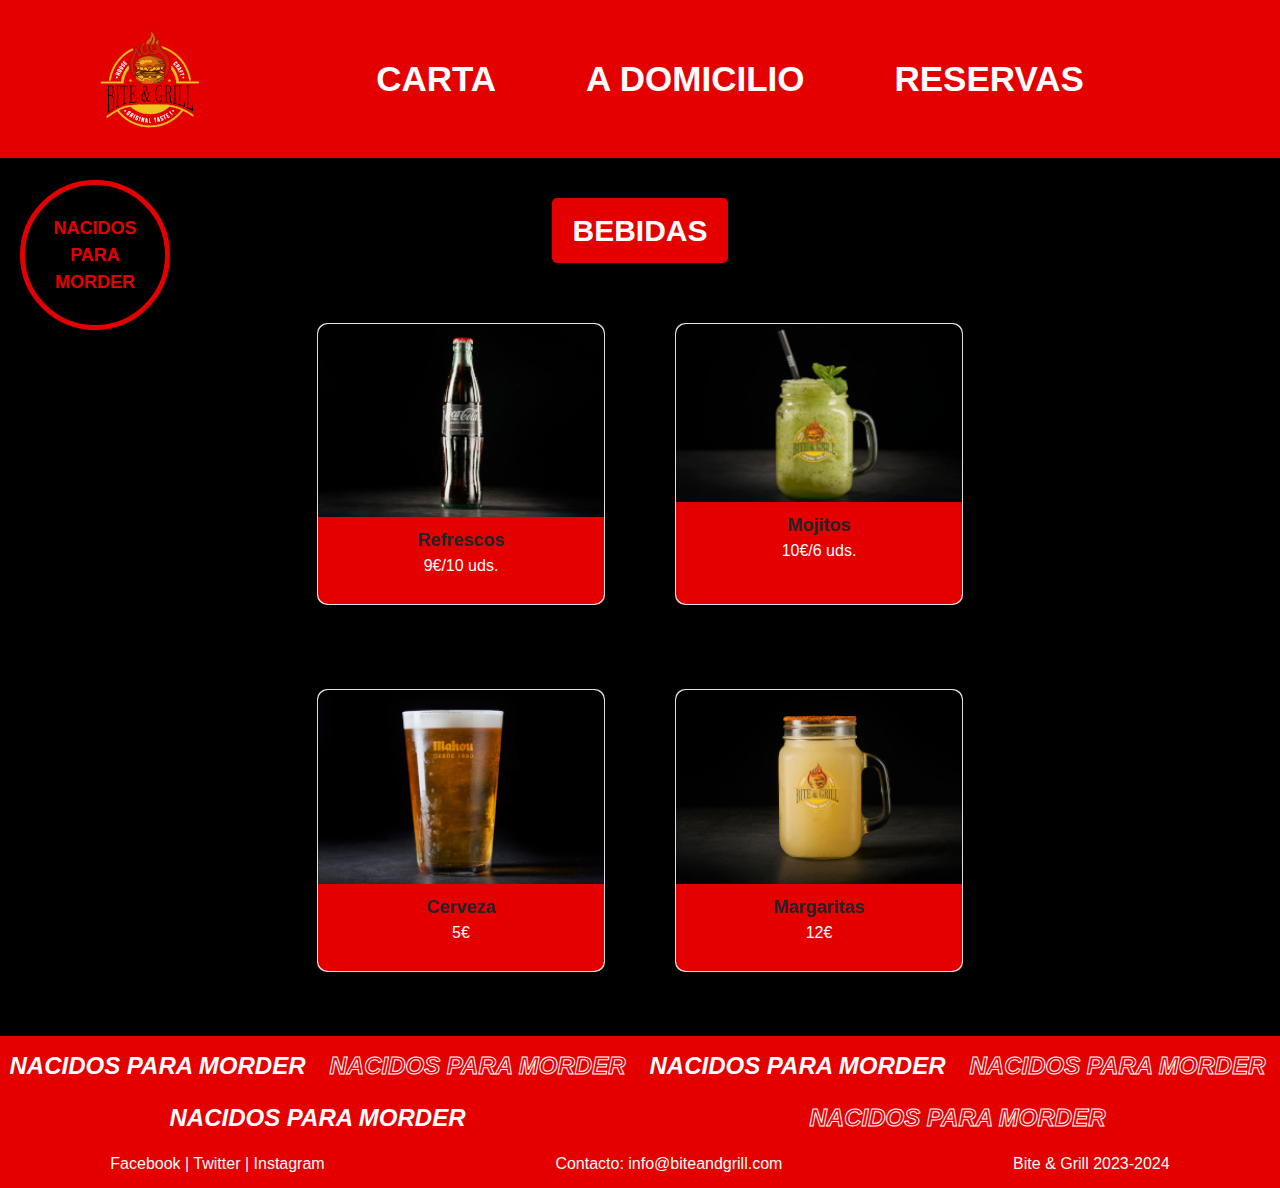
<file: src/other/bebidas.html>
<!DOCTYPE html>
<html lang="es">

<head>
    <meta charset="UTF-8">
    <meta name="viewport" content="width=device-width, initial-scale=1.0">
    <title>Bite & Grill</title>
    <link href="https://stackpath.bootstrapcdn.com/bootstrap/4.5.2/css/bootstrap.min.css" rel="stylesheet">
    <link rel="stylesheet" href="../styles/productos.css">
</head>

<body>
    <header>
        <div class="navbar">
            <!-- Logo -->
            <a href="../../index.html" class="logo">
                <img src="../images/logo.png" alt="Logo" class="logo-img">
            </a>
            <!-- Enlaces de navegación -->
            <div class="nav-links">
                <a href="carta.html">CARTA</a>
                <a href="domicilio.html">A DOMICILIO</a>
                <a href="reserva.html">RESERVAS</a>
            </div>
        </div>
    </header>

    <div class="carta"> <!-- Fondo negro en todo el body -->
        <div class="container">
            <div class="entrantes">
                Bebidas
            </div>

            <!-- Rueda con el eslogan -->
            <div class="rueda-container">
                <div class="rueda">
                    <span class="eslogan">Nacidos para morder</span>
                </div>
            </div>
            
            <div class="contenedor-menu">
                <div class="row">
                    <div class="col-12 col-md-6 mb-4 d-flex justify-content-center">
                        <div class="card">
                            <img class="card-img-top" src="../images/cocacolaescalada.jpg" alt="Refrescos">
                            <div class="card-body">
                                <a data-bs-toggle="modal" data-bs-target="">Refrescos</a>
                                <p>9€/10 uds.</p>
                            </div>
                        </div>
                    </div>
                    <div class="col-12 col-md-6 mb-4 d-flex justify-content-center">
                        <div class="card">
                            <img class="card-img-top" src="../images/bebidas.png" alt="Mojitos">
                            <div class="card-body">
                                <a data-bs-toggle="modal" data-bs-target="">Mojitos</a>
                                <p>10€/6 uds.</p>
                            </div>
                        </div>
                    </div>
                </div>
                <div class="row">
                    <div class="col-12 col-md-6 mb-4 d-flex justify-content-center">
                        <div class="card">
                            <img class="card-img-top" src="../images/cervezaescalada.jpg" alt="Cerveza">
                            <div class="card-body">
                                <a data-bs-toggle="modal" data-bs-target="">Cerveza</a>
                                <p>5€</p>
                            </div>
                        </div>
                    </div>
                    <div class="col-12 col-md-6 mb-4 d-flex justify-content-center">
                        <div class="card">
                            <img class="card-img-top" src="../images/margaritaescalado.jpg" alt="Margaritas">
                            <div class="card-body">
                                <a data-bs-toggle="modal" data-bs-target="">Margaritas</a>
                                <p>12€</p>
                            </div>
                        </div>
                    </div>
                </div>
            </div>

            <!-- Scripts de Bootstrap 5 -->
            <script src="https://code.jquery.com/jquery-3.5.1.slim.min.js"></script>
            <script src="https://cdn.jsdelivr.net/npm/@popperjs/core@2.10.0/dist/umd/popper.min.js"></script>
            <script src="https://cdn.jsdelivr.net/npm/@popperjs/core@2.10.0/dist/umd/popper.min.js"></script>
            <script src="https://cdn.jsdelivr.net/npm/bootstrap@5.1.3/dist/js/bootstrap.min.js"></script>
        </div>
    </div>
</body>

<footer>
    <!-- Animación Footer Rail -->
    <div class="footer-rail">
        <p class="texto-blanco">NACIDOS PARA MORDER</p>
        <p class="texto-borde">NACIDOS PARA MORDER</p>
        <p class="texto-blanco">NACIDOS PARA MORDER</p>
        <p class="texto-borde">NACIDOS PARA MORDER</p>
        <p class="texto-blanco">NACIDOS PARA MORDER</p>
        <p class="texto-borde">NACIDOS PARA MORDER</p>
    </div>
    <div class="contenedor-footer">
        <p>Facebook | Twitter | Instagram</p>
        <p>Contacto: info@biteandgrill.com</p>
        <p>Bite & Grill 2023-2024</p>
    </div>
</footer>
</div>
</body>
</html>
</file>
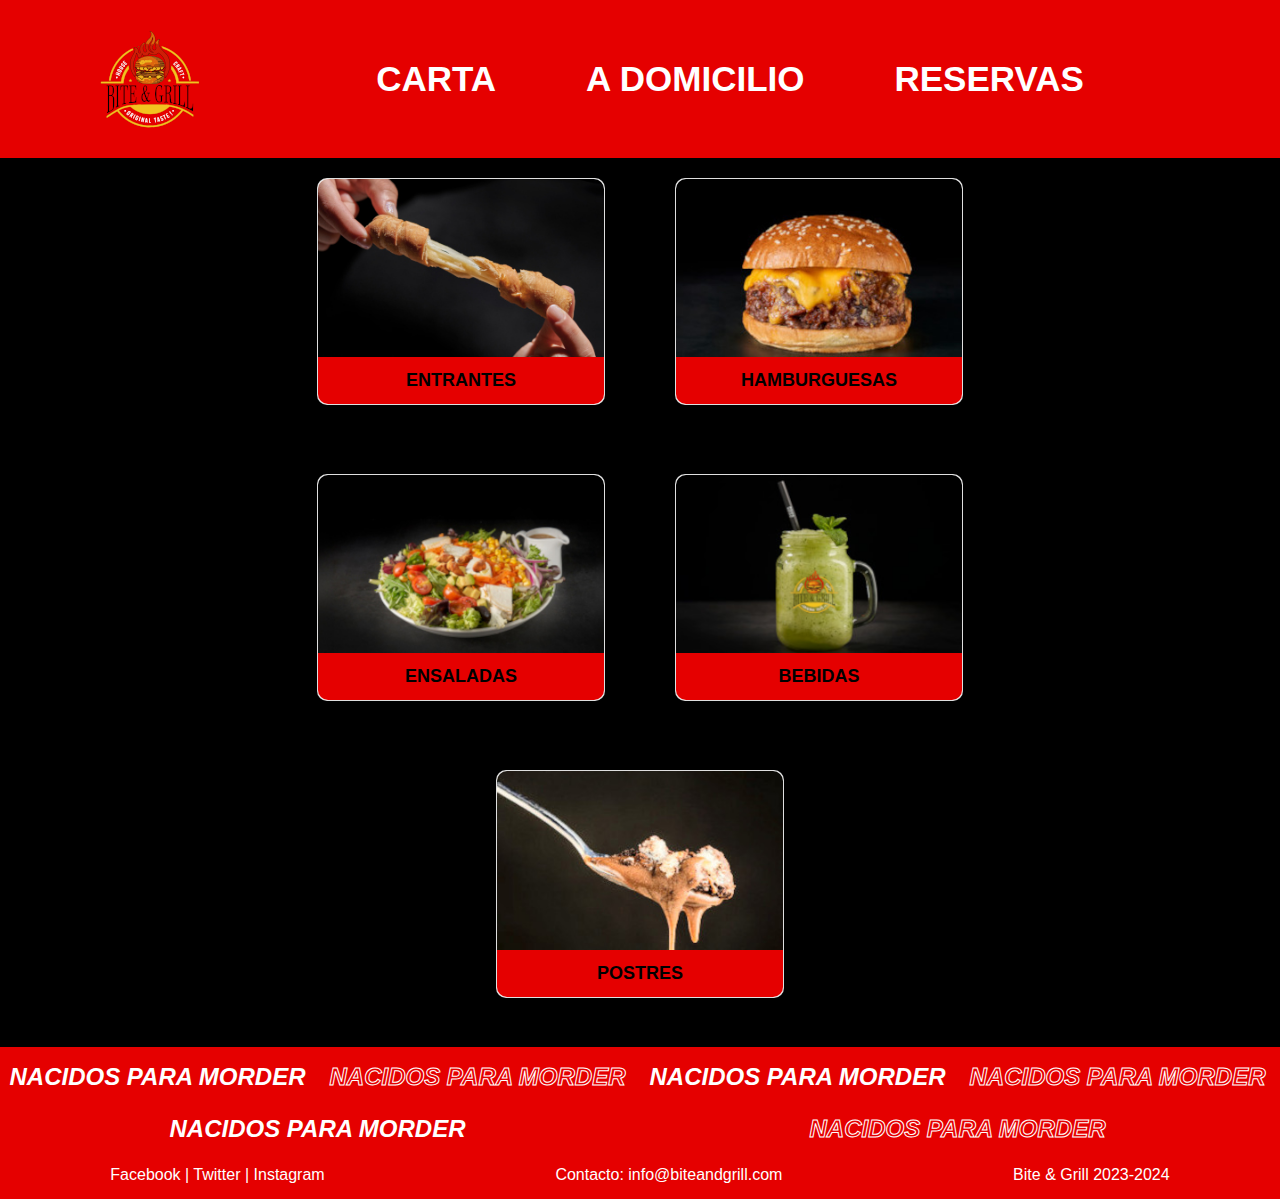
<file: src/other/carta.html>
<!DOCTYPE html>
<html lang="es">

<head>
    <meta charset="UTF-8">
    <meta name="viewport" content="width=device-width, initial-scale=1.0">
    <title>Bite & Grill</title>
    <link href="https://stackpath.bootstrapcdn.com/bootstrap/4.5.2/css/bootstrap.min.css" rel="stylesheet">
    <link rel="stylesheet" href="../styles/carta.css">
</head>

<body>

    <header>
        <div class="navbar">
            <!-- Logo -->
            <a href="../../index.html" class="logo">
                <img src="../images/logo.png" alt="Logo" class="logo-img">
            </a>
            <!-- Enlaces de navegación -->
            <div class="nav-links">
                <a href="carta.html">CARTA</a>
                <a href="domicilio.html">A DOMICILIO</a>
                <a href="reserva.html">RESERVAS</a>
            </div>
        </div>
    </header>

    <div class="carta">
        <div class="container">
            <!-- Fila 1: Dos columnas -->
            <div class="row">
                <div class="col-12 col-md-6 mb-4 d-flex justify-content-center">
                    <div class="card">
                        <img class="card-img-top" src="../images/entrantes.jpg" alt="Entrantes">
                        <div class="card-body">
                            <a href="../other/entrantes.html">ENTRANTES</a>
                        </div>
                    </div>
                </div>
                <div class="col-12 col-md-6 mb-4 d-flex justify-content-center">
                    <div class="card">
                        <img class="card-img-top" src="../images/hamburguesas.jpg" alt="Hamburguesas">
                        <div class="card-body">
                            <a href="../other/hamburguesas.html">HAMBURGUESAS</a>
                        </div>
                    </div>
                </div>
            </div>

            <!-- Fila 2: Dos columnas -->
            <div class="row">
                <div class="col-12 col-md-6 mb-4 d-flex justify-content-center">
                    <div class="card">
                        <img class="card-img-top" src="../images/ensaladas.jpg" alt="Ensaladas">
                        <div class="card-body">
                            <a href="../other/ensaladas.html">ENSALADAS</a>
                        </div>
                    </div>
                </div>
                <div class="col-12 col-md-6 mb-4 d-flex justify-content-center">
                    <div class="card">
                        <img class="card-img-top" src="../images/bebidas.png" alt="Bebidas">
                        <div class="card-body">
                            <a href="../other/bebidas.html">BEBIDAS</a>
                        </div>
                    </div>
                </div>
            </div>

            <!-- Fila 3: Quinta tarjeta centrada -->
            <div class="row">
                <div class="col-12 mb-4 d-flex justify-content-center">
                    <div class="card">
                        <img class="card-img-top" src="../images/postres.jpg" alt="Postres">
                        <div class="card-body">
                            <a href="../other/postres.html">POSTRES</a>
                        </div>
                    </div>
                </div>
            </div>
        </div>

        <footer>
            <!-- Animación Footer Rail -->
            <div class="footer-rail">
                <p class="texto-blanco">NACIDOS PARA MORDER</p>
                <p class="texto-borde">NACIDOS PARA MORDER</p>
                <p class="texto-blanco">NACIDOS PARA MORDER</p>
                <p class="texto-borde">NACIDOS PARA MORDER</p>
                <p class="texto-blanco">NACIDOS PARA MORDER</p>
                <p class="texto-borde">NACIDOS PARA MORDER</p>
            </div>
            <div class="contenedor-footer">
                <p>Facebook | Twitter | Instagram</p>
                <p>Contacto: info@biteandgrill.com</p>
                <p>Bite & Grill 2023-2024</p>
            </div>
        </footer>

        <!-- Scripts de Bootstrap -->
        <script src="https://code.jquery.com/jquery-3.5.1.slim.min.js"></script>
        <script src="https://cdn.jsdelivr.net/npm/@popperjs/core@2.5.4/dist/umd/popper.min.js"></script>
        <script src="https://stackpath.bootstrapcdn.com/bootstrap/4.5.2/js/bootstrap.min.js"></script>
    </div>
</body>

</html>
</file>
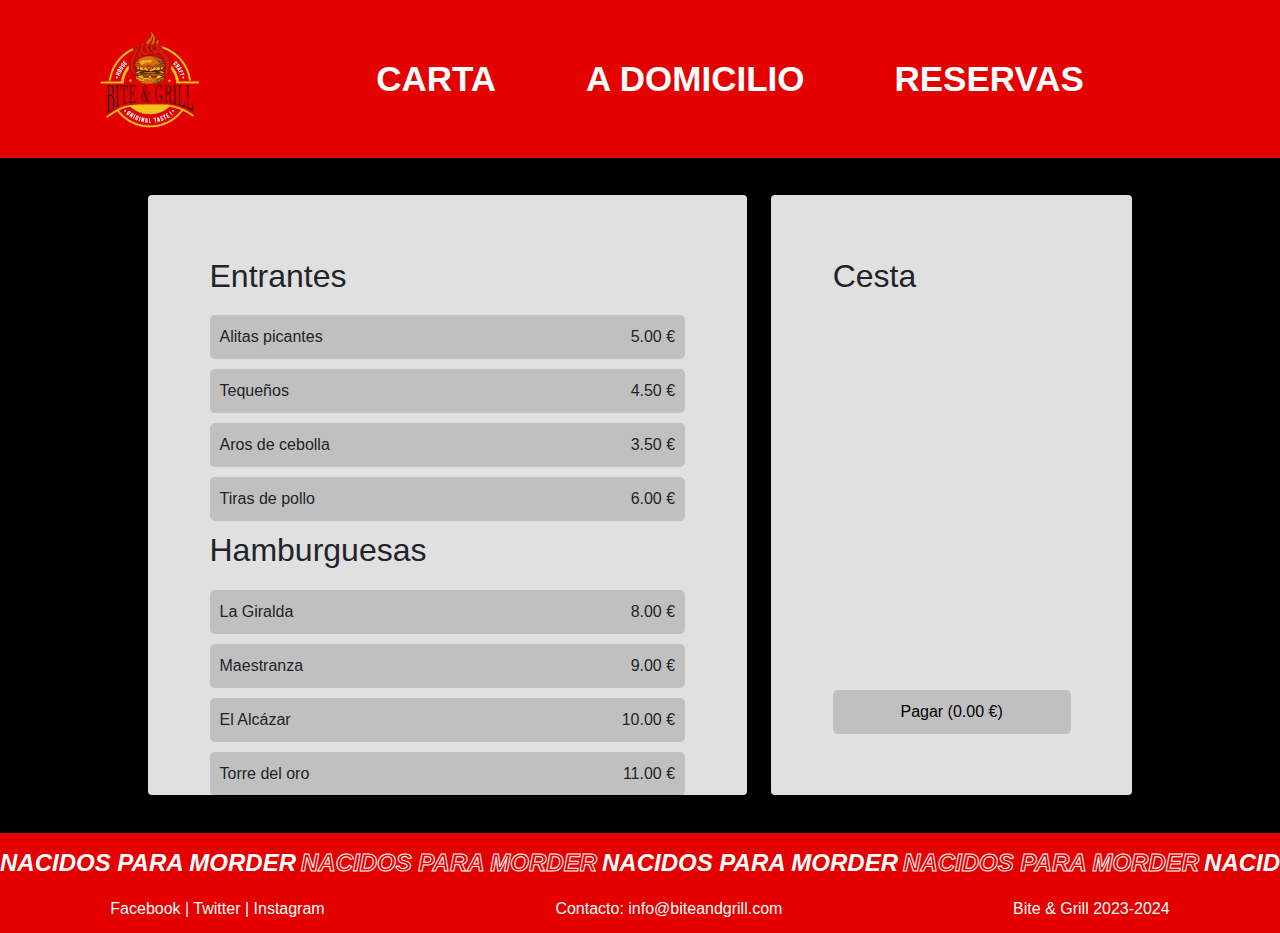
<file: src/other/domicilio.html>
<!DOCTYPE html>
<html lang="es">

<head>
    <meta charset="UTF-8">
    <meta name="viewport" content="width=device-width, initial-scale=1.0">
    <title>Bite & Grill</title>
    <link href="https://stackpath.bootstrapcdn.com/bootstrap/4.5.2/css/bootstrap.min.css" rel="stylesheet">
    <link rel="stylesheet" href="../styles/domicilio.css">
</head>

<body>

    <header>
        <div class="navbar">
            <!-- Logo --> 
            <a href="../../index.html" class="logo">
                <img src="../images/logo.png" alt="Logo" class="logo-img">
            </a>
            <!-- Enlaces de navegación -->
            <div class="nav-links">
                <a href="carta.html">CARTA</a>
                <a href="domicilio.html">A DOMICILIO</a>
                <a href="reserva.html">RESERVAS</a>
            </div>
        </div>
    </header>

    <div class="contenedor">
        <div class="menu">
            <h2>Entrantes</h2>
            <div class="item" data-name="Alitas picantes" data-price="5.00">Alitas picantes <span>5.00 €</span></div>
            <div class="item" data-name="Tequeños" data-price="4.50">Tequeños <span>4.50 €</span></div>
            <div class="item" data-name="Aros de cebolla" data-price="3.50">Aros de cebolla <span>3.50 €</span></div>
            <div class="item" data-name="Tiras de pollo" data-price="6.00">Tiras de pollo <span>6.00 €</span></div>

            <h2>Hamburguesas</h2>
            <div class="item" data-name="La Giralda" data-price="8.00">La Giralda <span>8.00 €</span></div>
            <div class="item" data-name="Maestranza" data-price="9.00">Maestranza <span>9.00 €</span></div>
            <div class="item" data-name="El Alcázar" data-price="10.00">El Alcázar <span>10.00 €</span></div>
            <div class="item" data-name="Torre del oro" data-price="11.00">Torre del oro <span>11.00 €</span></div>
            <div class="item" data-name="Archivo de Indias" data-price="12.00">Archivo de Indias <span>12.00 €</span></div>
            <div class="item" data-name="Alameda" data-price="13.00">Alameda <span>13.00 €</span></div>

            <h2>Ensaladas</h2>
            <div class="item" data-name="Ensalada Mediterránea" data-price="4.50">Ensalada Mediterránea <span>4.50 €</span></div>
            <div class="item" data-name="Ensalada César" data-price="5.50">Ensalada César <span>5.50 €</span></div>

            <h2>Bebidas</h2>
            <div class="item" data-name="Refrescos" data-price="2.50">Refrescos <span>2.50 €</span></div>
            <div class="item" data-name="Mojitos" data-price="3.50">Mojitos <span>3.50 €</span></div>
            <div class="item" data-name="Cerveza" data-price="3.00">Cerveza <span>3.00 €</span></div>
            <div class="item" data-name="Margaritas" data-price="4.00">Margaritas <span>4.00 €</span></div> 

            <h2>Postres</h2>
            <div class="item" data-name="Tarta oreo" data-price="4.50">Tarta oreo <span>4.50 €</span></div>
            <div class="item" data-name="Tarta galleta" data-price="4.50">Tarta galleta <span>4.50 €</span></div>
            <div class="item" data-name="Tarta pistacho" data-price="4.50">Tarta pistacho <span>4.50 €</span></div>
            <div class="item" data-name="Tarta chocolate" data-price="4.50">Tarta chocolate <span>4.50 €</span></div>
            <div class="item" data-name="Tarta queso" data-price="4.50">Tarta queso <span>4.50 €</span></div>
            <div class="item" data-name="Batidos" data-price="4.50">Batidos <span>4.50 €</span></div>
        </div>

        <div class="cesta">
            <h2>Cesta</h2>
            <div id="cesta-items">
                <!-- Elementos añadidos dinámicamente -->
            </div>
            <div class="pagar">
                <a href="pagar.html"><button id="pagar">Pagar (0.00 €)</button></a>
            </div>
        </div>
    </div>

    <script>
        const menuItems = document.querySelectorAll('.menu .item');
        const cestaItemsContainer = document.getElementById('cesta-items');
        const pagarButton = document.getElementById('pagar');

        let total = 0;
        const cesta = {};

        menuItems.forEach(item => {
            item.addEventListener('click', () => {
                const name = item.dataset.name;
                const price = parseFloat(item.dataset.price);

                if (cesta[name]) {
                    cesta[name].quantity += 1;
                    cesta[name].element.querySelector('.quantity').textContent = cesta[name].quantity;
                } else {
                    const cestaItem = document.createElement('div');
                    cestaItem.className = 'cesta-item';
                    cestaItem.innerHTML = `
                        <span>${name}</span>
                        <button class="decrease">-</button>
                        <span class="quantity">1</span>
                        <button class="increase">+</button>
                        <span class="price">${price.toFixed(2)} €</span>
                        <button class="remove">✖</button>
                    `;
                    cesta[name] = { price, quantity: 1, element: cestaItem };

                    cestaItem.querySelector('.increase').addEventListener('click', () => {
                        cesta[name].quantity++;
                        updateItem(name);
                    });
                    cestaItem.querySelector('.decrease').addEventListener('click', () => {
                        if (cesta[name].quantity > 1) {
                            cesta[name].quantity--;
                            updateItem(name);
                        } else {
                            removeItem(name);
                        }
                    });
                    cestaItem.querySelector('.remove').addEventListener('click', () => removeItem(name));
                    cestaItemsContainer.appendChild(cestaItem);
                }
                total += price;
                updateTotal();
            });
        });

        function updateItem(name) {
            cesta[name].element.querySelector('.quantity').textContent = cesta[name].quantity;
            updateTotal();
        }

        function removeItem(name) {
            total -= cesta[name].price * cesta[name].quantity;
            cesta[name].element.remove();
            delete cesta[name];
            updateTotal();
        }

        function updateTotal() {
            total = Object.values(cesta).reduce((sum, item) => sum + item.price * item.quantity, 0);
            pagarButton.textContent = `Pagar (${total.toFixed(2)} €)`;
            const precio = total;
            localStorage.setItem("precioPagar", precio.toFixed(2));
        }
    </script>

    <footer>
        <div class="footer-rail">
            <div class="rail-content">
                <p class="texto-blanco">NACIDOS PARA MORDER</p>
                <p class="texto-borde">NACIDOS PARA MORDER</p>
                <p class="texto-blanco">NACIDOS PARA MORDER</p>
                <p class="texto-borde">NACIDOS PARA MORDER</p>
                <p class="texto-blanco">NACIDOS PARA MORDER</p>
                <p class="texto-borde">NACIDOS PARA MORDER</p>
            </div>
            <div class="rail-content">
                <p class="texto-blanco">NACIDOS PARA MORDER</p>
                <p class="texto-borde">NACIDOS PARA MORDER</p>
                <p class="texto-blanco">NACIDOS PARA MORDER</p>
                <p class="texto-borde">NACIDOS PARA MORDER</p>
                <p class="texto-blanco">NACIDOS PARA MORDER</p>
                <p class="texto-borde">NACIDOS PARA MORDER</p>
            </div>
        </div>
        <div class="contenedor-footer">
            <p>Facebook | Twitter | Instagram</p>
            <p>Contacto: info@biteandgrill.com</p>
            <p>Bite & Grill 2023-2024</p>
        </div>
    </footer>

</body>

</html>
</file>
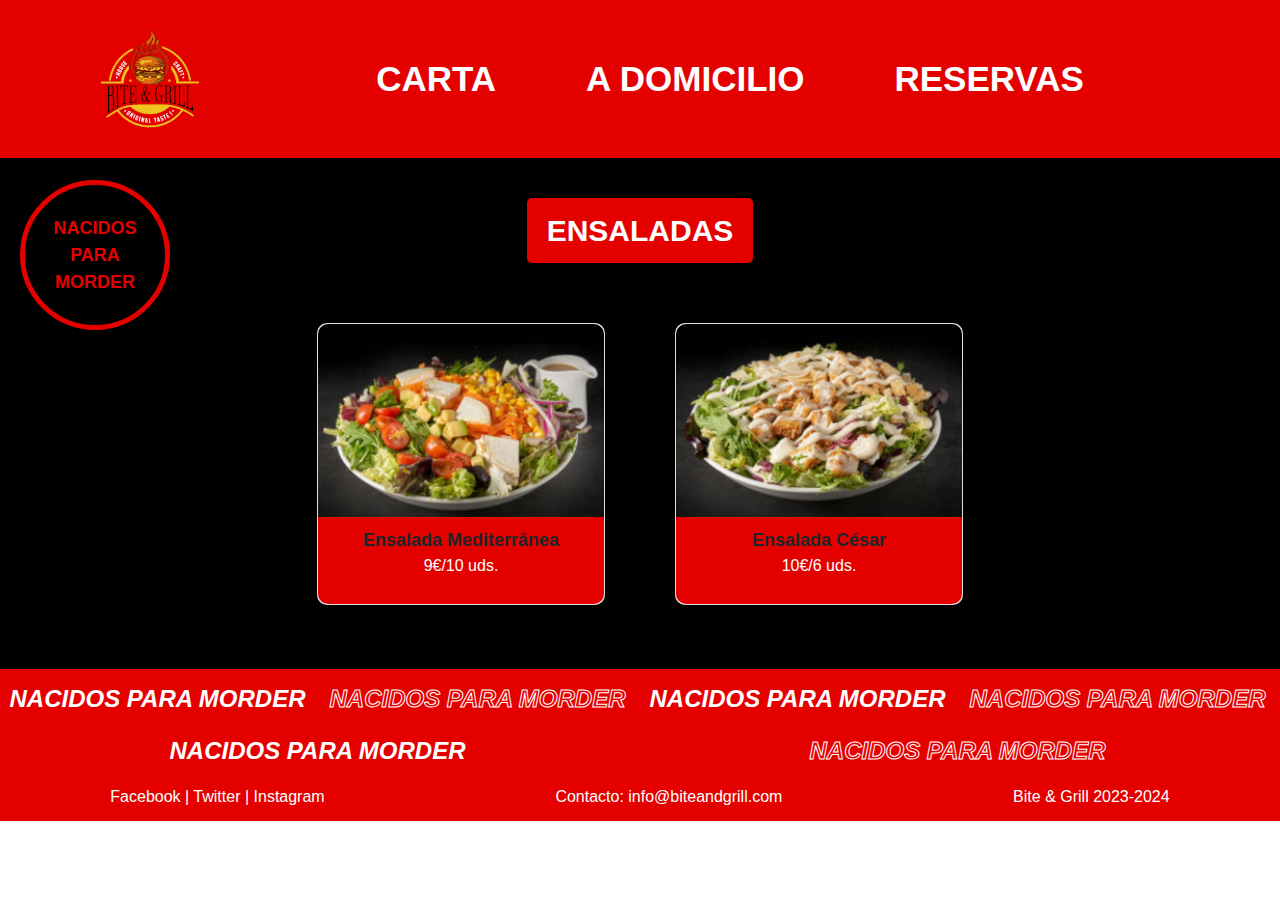
<file: src/other/ensaladas.html>
<!DOCTYPE html>
<html lang="es">

<head>
    <meta charset="UTF-8">
    <meta name="viewport" content="width=device-width, initial-scale=1.0">
    <title>Bite & Grill</title>
    <link href="https://stackpath.bootstrapcdn.com/bootstrap/4.5.2/css/bootstrap.min.css" rel="stylesheet">
    <link rel="stylesheet" href="../styles/productos.css">
</head>

<body>

    <header>
        <div class="navbar">
            <!-- Logo -->
            <a href="../../index.html" class="logo">
                <img src="../images/logo.png" alt="Logo" class="logo-img">
            </a>
            <!-- Enlaces de navegación -->
            <div class="nav-links">
                <a href="carta.html">CARTA</a>
                <a href="domicilio.html">A DOMICILIO</a>
                <a href="reserva.html">RESERVAS</a>
            </div>
        </div>
    </header>

    <div class="carta">
        <div class="container">
            <div class="entrantes">
                Ensaladas
            </div>

            <!-- Rueda con el eslogan -->
            <div class="rueda-container">
                <div class="rueda">
                    <span class="eslogan">Nacidos para morder</span>
                </div>
            </div>
            
            <div class="contenedor-menu">
                <div class="row">
                    <!-- Ensalada Mediterránea -->
                    <div class="col-12 col-md-6 mb-4 d-flex justify-content-center">
                        <div class="card">
                            <img class="card-img-top" src="../images/ensalada1.jpg" alt="Ensalada Mediterránea" data-bs-toggle="modal" data-bs-target="#modalMediterranea">
                            <div class="card-body">
                                <a data-bs-toggle="modal" data-bs-target="#modalMediterranea">Ensalada Mediterránea</a>
                                <p>9€/10 uds.</p>
                            </div>
                        </div>
                    </div>
                    <!-- Ensalada César -->
                    <div class="col-12 col-md-6 mb-4 d-flex justify-content-center">
                        <div class="card">
                            <img class="card-img-top" src="../images/ensalada2.jpg" alt="Ensalada César" data-bs-toggle="modal" data-bs-target="#modalCesar">
                            <div class="card-body">
                                <a data-bs-toggle="modal" data-bs-target="#modalCesar">Ensalada César</a>
                                <p>10€/6 uds.</p>
                            </div>
                        </div>
                    </div>
                </div>
            </div>

            <!-- Modal Ensalada Mediterránea -->
            <div class="modal fade" id="modalMediterranea" tabindex="-1" aria-labelledby="modalMediterraneaLabel" aria-hidden="true">
                <div class="modal-dialog" role="document">
                    <div class="modal-content">
                        <!-- Encabezado del Modal -->
                        <div class="modal-header">
                            <h5 class="modal-title" id="modalMediterraneaLabel">Ensalada Mediterránea</h5>
                            <button type="button" class="close" data-bs-dismiss="modal" aria-label="Close">
                                <span aria-hidden="true">&times;</span>
                            </button>
                        </div>
                        <!-- Cuerpo del Modal -->
                        <div class="modal-body">
                            <img src="../images/ensalada1.jpg" alt="Ensalada Mediterránea">
                            <p>Una deliciosa mezcla de vegetales frescos, aceitunas, queso feta y un toque de aceite de oliva virgen extra.</p>
                            <p class="alergenos">Contiene: Lactosa.</p>
                        </div>
                        <!-- Pie del Modal -->
                        <div class="modal-footer">
                            <button type="button" class="btn btn-secondary" data-bs-dismiss="modal">Cerrar</button>
                        </div>
                    </div>
                </div>
            </div>

            <!-- Modal Ensalada César -->
            <div class="modal fade" id="modalCesar" tabindex="-1" aria-labelledby="modalCesarLabel" aria-hidden="true">
                <div class="modal-dialog" role="document">
                    <div class="modal-content">
                        <!-- Encabezado del Modal -->
                        <div class="modal-header">
                            <h5 class="modal-title" id="modalCesarLabel">Ensalada César</h5>
                            <button type="button" class="close" data-bs-dismiss="modal" aria-label="Close">
                                <span aria-hidden="true">&times;</span>
                            </button>
                        </div>
                        <!-- Cuerpo del Modal -->
                        <div class="modal-body">
                            <img src="../images/ensalada2.jpg" alt="Ensalada César">
                            <p>La clásica ensalada César con crujientes picatostes, parmesano y un aderezo especial.</p>
                            <p class="alergenos">Contiene: Gluten, Lactosa.</p>
                        </div>
                        <!-- Pie del Modal -->
                        <div class="modal-footer">
                            <button type="button" class="btn btn-secondary" data-bs-dismiss="modal">Cerrar</button>
                        </div>
                    </div>
                </div>
            </div>

            <!-- Scripts de Bootstrap 5 -->
            <script src="https://code.jquery.com/jquery-3.5.1.slim.min.js"></script>
            <script src="https://cdn.jsdelivr.net/npm/@popperjs/core@2.10.0/dist/umd/popper.min.js"></script>
            <script src="https://cdn.jsdelivr.net/npm/bootstrap@5.1.3/dist/js/bootstrap.min.js"></script>
        </div>
    </div>
</body>

<footer>
    <!-- Animación Footer Rail -->
    <div class="footer-rail">
        <p class="texto-blanco">NACIDOS PARA MORDER</p>
        <p class="texto-borde">NACIDOS PARA MORDER</p>
        <p class="texto-blanco">NACIDOS PARA MORDER</p>
        <p class="texto-borde">NACIDOS PARA MORDER</p>
        <p class="texto-blanco">NACIDOS PARA MORDER</p>
        <p class="texto-borde">NACIDOS PARA MORDER</p>
    </div>
    <div class="contenedor-footer">
        <p>Facebook | Twitter | Instagram</p>
        <p>Contacto: info@biteandgrill.com</p>
        <p>Bite & Grill 2023-2024</p>
    </div>
</footer>

</html>
</file>
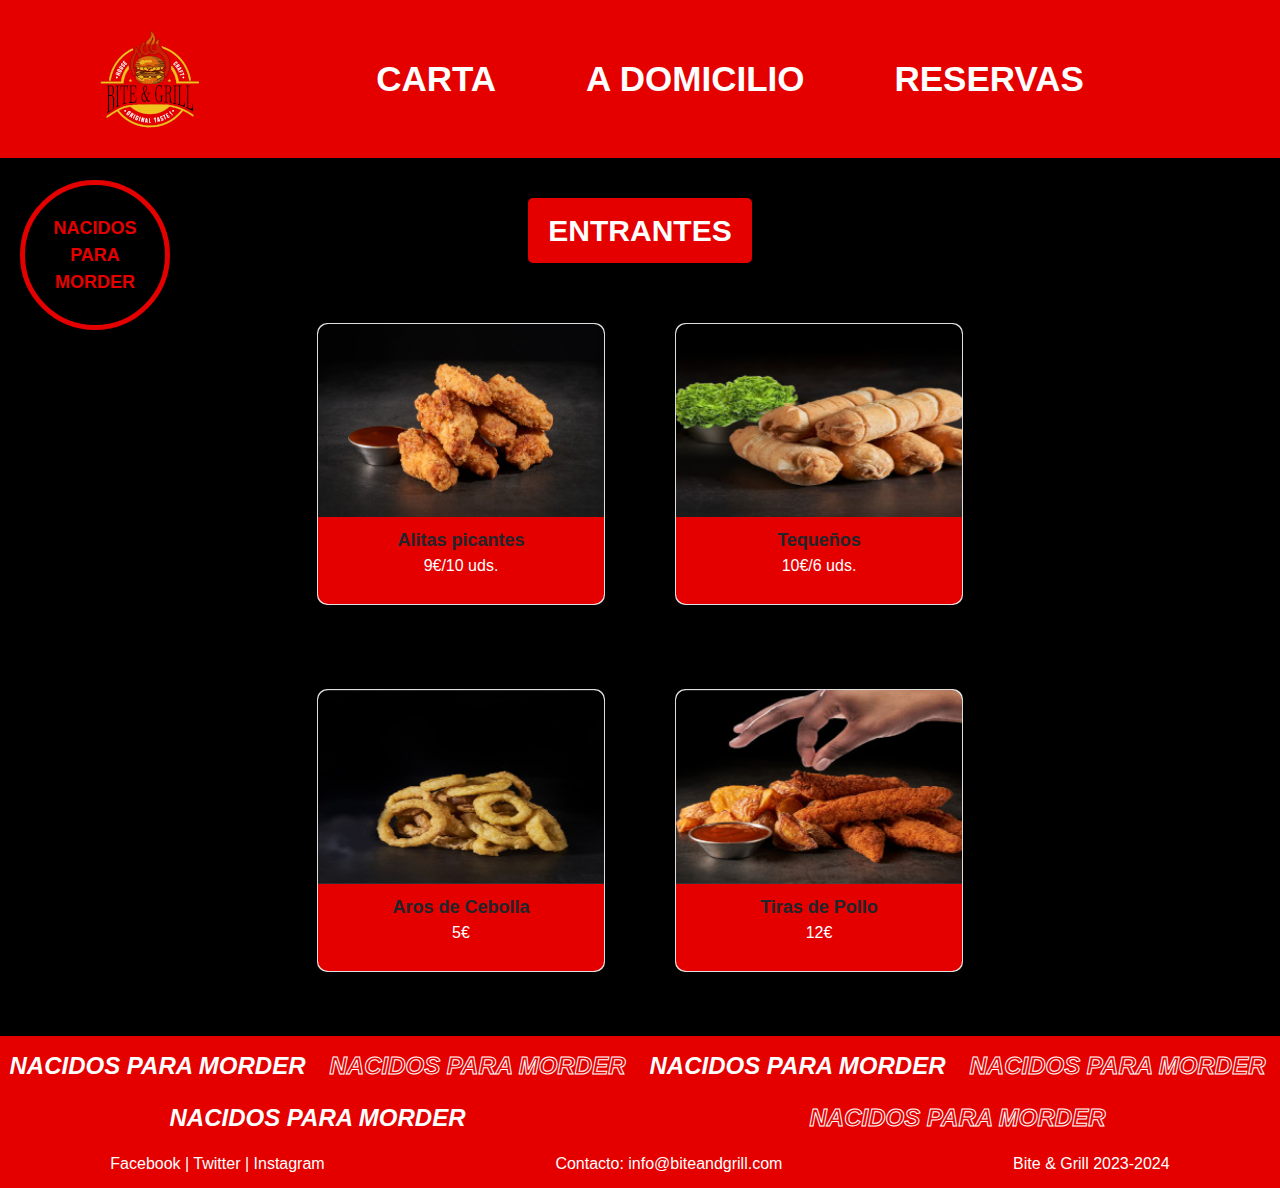
<file: src/other/entrantes.html>
<!DOCTYPE html>
<html lang="es">

<head>
    <meta charset="UTF-8">
    <meta name="viewport" content="width=device-width, initial-scale=1.0">
    <title>Bite & Grill</title>
    <link href="https://stackpath.bootstrapcdn.com/bootstrap/4.5.2/css/bootstrap.min.css" rel="stylesheet">
    <link rel="stylesheet" href="../styles/productos.css">

</head>

<body>

    <header>
        <div class="navbar">
            <!-- Logo -->
            <a href="../../index.html" class="logo">
                <img src="../images/logo.png" alt="Logo" class="logo-img">
            </a>
            <!-- Enlaces de navegación -->
            <div class="nav-links">
                <a href="carta.html">CARTA</a>
                <a href="domicilio.html">A DOMICILIO</a>
                <a href="reserva.html">RESERVAS</a>
            </div>
           
            
                
        </div>
    </header>


    <div class="carta">
        <div class="container">
            <div class="entrantes">
                Entrantes
            </div>

            <!-- Rueda con el eslogan -->
            <div class="rueda-container">
                <div class="rueda">
                    <span class="eslogan">Nacidos para morder</span>
                </div>
            </div>

            <div class="contenedor-menu">
                <div class="row">
                    <!-- Tarjeta Alitas picantes -->
                    <div class="col-12 col-md-6 mb-4 d-flex justify-content-center">
                        <div class="card">
                            <img class="card-img-top" src="../images/alitaspicantes.jpg" alt="Alitas picantes" data-bs-toggle="modal" data-bs-target="#modalAlitasPicantes">
                            <div class="card-body">
                                <a data-bs-toggle="modal" data-bs-target="#modalAlitasPicantes">Alitas picantes</a>
                                <p>9€/10 uds.</p>
                            </div>
                        </div>
                    </div>
                    <!-- Tarjeta Tequeños -->
                    <div class="col-12 col-md-6 mb-4 d-flex justify-content-center">
                        <div class="card">
                            <img class="card-img-top" src="../images/teques.jpg" alt="Tequeños" data-bs-toggle="modal" data-bs-target="#modalTequenos">
                            <div class="card-body">
                                <a data-bs-toggle="modal" data-bs-target="#modalTequenos">Tequeños</a>
                                <p>10€/6 uds.</p>
                            </div>
                        </div>
                    </div>
                </div>

                <div class="row">
                    <!-- Tarjeta Aros de Cebolla -->
                    <div class="col-12 col-md-6 mb-4 d-flex justify-content-center">
                        <div class="card">
                            <img class="card-img-top" src="../images/aroscebolla.jpg" alt="Aros de Cebolla" data-bs-toggle="modal" data-bs-target="#modalArosCebolla">
                            <div class="card-body">
                                <a data-bs-toggle="modal" data-bs-target="#modalArosCebolla">Aros de Cebolla</a>
                                <p>5€</p>
                            </div>
                        </div>
                    </div>

                    <!-- Tarjeta Tiras de Pollo -->
                    <div class="col-12 col-md-6 mb-4 d-flex justify-content-center">
                        <div class="card">
                            <img class="card-img-top" src="../images/tiraspollo.jpg" alt="Tiras de Pollo" data-bs-toggle="modal" data-bs-target="#modalTirasPollo">
                            <div class="card-body">
                                <a data-bs-toggle="modal" data-bs-target="#modalTirasPollo">Tiras de Pollo</a>
                                <p>12€</p>
                            </div>
                        </div>
                    </div>
                </div>
            </div>

        <!-- Modal Alitas picantes -->
        <div class="modal fade" id="modalAlitasPicantes" tabindex="-1" aria-labelledby="modalAlitasPicantesLabel" aria-hidden="true">
            <div class="modal-dialog" role="document">
                <div class="modal-content">
                    <!-- Encabezado del Modal -->
                    <div class="modal-header">
                        <h5 class="modal-title" id="modalAlitasPicantesLabel">Alitas Picantes</h5>
                        <button type="button" class="close" data-bs-dismiss="modal" aria-label="Close">
                            <span aria-hidden="true">&times;</span>
                        </button>
                    </div>
                    <!-- Cuerpo del Modal -->
                    <div class="modal-body">
                        <img src="../images/alitaspicantes.jpg" alt="Alitas Picantes">
                        <p>Deliciosas alitas de pollo, cubiertas con una salsa picante especial. Perfectas para disfrutar con amigos.</p>
                        <p class="alergenos">Contiene: Gluten, Soja.</p>
                    </div>
                    <!-- Pie del Modal -->
                    <div class="modal-footer">
                        <button type="button" class="btn btn-secondary" data-bs-dismiss="modal">Cerrar</button>
                    </div>
                </div>
            </div>
        </div>
            <!-- Modal Tequeños -->
            <div class="modal fade" id="modalTequenos" tabindex="-1" aria-labelledby="modalTequenosLabel" aria-hidden="true">
                <div class="modal-dialog" role="document">
                    <div class="modal-content">
                        <!-- Encabezado del Modal -->
                        <div class="modal-header">
                            <h5 class="modal-title" id="modalTequenosLabel">Tequeños</h5>
                            <button type="button" class="close" data-bs-dismiss="modal" aria-label="Close">
                                <span aria-hidden="true">&times;</span>
                            </button>
                        </div>
                        <!-- Cuerpo del Modal -->
                        <div class="modal-body">
                            <img src="../images/teques.jpg" alt="Tequeños">
                            <p>Tequeños de queso, crujientes por fuera y suaves por dentro. ¡Perfectos para picar en cualquier ocasión!</p>
                            <p class="alergenos">Contiene: Gluten, Huevo y Lactosa.</p>
                        </div>
                        <!-- Pie del Modal -->
                        <div class="modal-footer">
                            <button type="button" class="btn btn-secondary" data-bs-dismiss="modal">Cerrar</button>
                        </div>
                    </div>
                </div>
            </div>

            <!-- Modal Aros de Cebolla -->
            <div class="modal fade" id="modalArosCebolla" tabindex="-1" aria-labelledby="modalArosCebollaLabel" aria-hidden="true">
                <div class="modal-dialog" role="document">
                    <div class="modal-content">
                        <!-- Encabezado del Modal -->
                        <div class="modal-header">
                            <h5 class="modal-title" id="modalArosCebollaLabel">Aros de Cebolla</h5>
                            <button type="button" class="close" data-bs-dismiss="modal" aria-label="Close">
                                <span aria-hidden="true">&times;</span>
                            </button>
                        </div>
                        <!-- Cuerpo del Modal -->
                        <div class="modal-body">
                            <img src="../images/aroscebolla.jpg" alt="ArosCebolla">
                            <p>Crujientes aros de cebolla fritos, ideales como acompañamiento o aperitivo.</p>
                            <p class="alergenos">Contiene: Gluten.</p>
                        </div>
                        <!-- Pie del Modal -->
                        <div class="modal-footer">
                            <button type="button" class="btn btn-secondary" data-bs-dismiss="modal">Cerrar</button>
                        </div>
                    </div>
                </div>
            </div>

            <!-- Modal Tiras de Pollo -->
            <div class="modal fade" id="modalTirasPollo" tabindex="-1" aria-labelledby="modalTirasPolloLabel" aria-hidden="true">
                <div class="modal-dialog" role="document">
                    <div class="modal-content">
                        <!-- Encabezado del Modal -->
                        <div class="modal-header">
                            <h5 class="modal-title" id="modalTirasPolloLabel">Tiras de Pollo</h5>
                            <button type="button" class="close" data-bs-dismiss="modal" aria-label="Close">
                                <span aria-hidden="true">&times;</span>
                            </button>
                        </div>
                        <!-- Cuerpo del Modal -->
                        <div class="modal-body">
                            <img src="../images/tiraspollo.jpg" alt="TirasPollo">
                            <p>Jugosas tiras de pollo rebozadas y fritas, perfectas para acompañar con tu salsa favorita.</p>
                            <p class="alergenos">Contiene: Gluten, Huevo.</p>
                        </div>
                        <!-- Pie del Modal -->
                        <div class="modal-footer">
                            <button type="button" class="btn btn-secondary" data-bs-dismiss="modal">Cerrar</button>
                        </div>
                    </div>
                </div>
            </div>

            <!-- Scripts de Bootstrap 5 -->
            <script src="https://code.jquery.com/jquery-3.5.1.slim.min.js"></script>
            <script src="https://cdn.jsdelivr.net/npm/@popperjs/core@2.10.0/dist/umd/popper.min.js"></script>
            <script src="https://cdn.jsdelivr.net/npm/bootstrap@5.1.3/dist/js/bootstrap.min.js"></script>
        </div>
    </div>
</body>

<footer>
    <!-- Animación Footer Rail -->
    <div class="footer-rail">
        <p class="texto-blanco">NACIDOS PARA MORDER</p>
        <p class="texto-borde">NACIDOS PARA MORDER</p>
        <p class="texto-blanco">NACIDOS PARA MORDER</p>
        <p class="texto-borde">NACIDOS PARA MORDER</p>
        <p class="texto-blanco">NACIDOS PARA MORDER</p>
        <p class="texto-borde">NACIDOS PARA MORDER</p>
    </div>
    <div class="contenedor-footer">
        <p>Facebook | Twitter | Instagram</p>
        <p>Contacto: info@biteandgrill.com</p>
        <p>Bite & Grill 2023-2024</p>
    </div>
</footer>
</html>
</file>
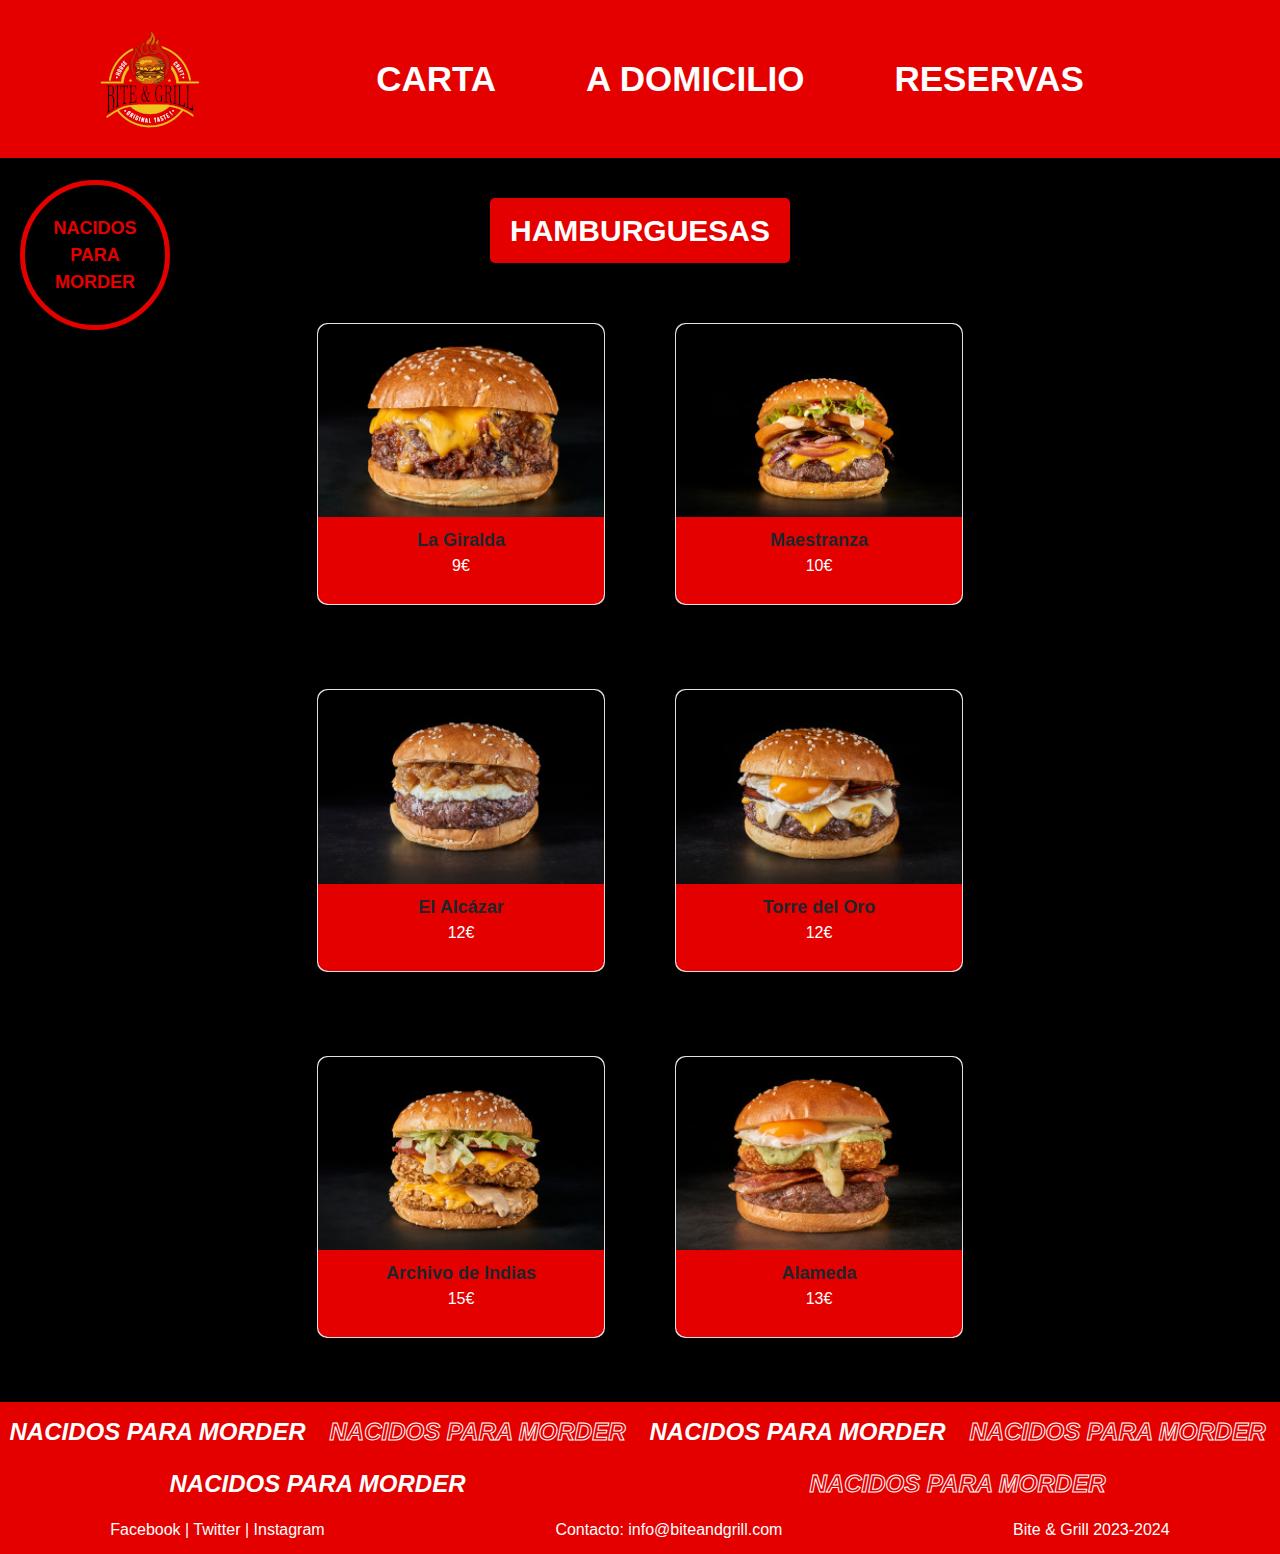
<file: src/other/hamburguesas.html>
<!DOCTYPE html>
<html lang="es">

<head>
    <meta charset="UTF-8">
    <meta name="viewport" content="width=device-width, initial-scale=1.0">
    <title>Bite & Grill</title>
    <link href="https://stackpath.bootstrapcdn.com/bootstrap/4.5.2/css/bootstrap.min.css" rel="stylesheet">
    <link rel="stylesheet" href="../styles/productos.css">
</head>

<body>

    <header>
        <div class="navbar">
            <!-- Logo -->
            <a href="../../index.html" class="logo">
                <img src="../images/logo.png" alt="Logo" class="logo-img">
            </a>
            <!-- Enlaces de navegación -->
            <div class="nav-links">
                <a href="carta.html">CARTA</a>
                <a href="domicilio.html">A DOMICILIO</a>
                <a href="reserva.html">RESERVAS</a>
            </div>
        </div>
    </header>

    <div class="carta"> <!-- Fondo negro en todo el body -->
        <div class="container">
            <div class="entrantes">
                Hamburguesas
            </div>

            <!-- Rueda con el eslogan -->
            <div class="rueda-container">
                <div class="rueda">
                    <span class="eslogan">Nacidos para morder</span>
                </div>
            </div>
            
            <div class="contenedor-menu">
                <div class="row">
                    <div class="col-12 col-md-6 mb-4 d-flex justify-content-center">
                        <div class="card">
                            <img class="card-img-top" src="../images/hamburguesa1escalada.jpg" alt="La Giralda">
                            <div class="card-body">
                                <a data-bs-toggle="modal" data-bs-target="">La Giralda</a>
                                <p>9€</p>
                            </div>
                        </div>
                    </div>
                    <div class="col-12 col-md-6 mb-4 d-flex justify-content-center">
                        <div class="card">
                            <img class="card-img-top" src="../images/hamburguesa2escalada.jpg" alt="Maestranza">
                            <div class="card-body">
                                <a data-bs-toggle="modal" data-bs-target="">Maestranza</a>
                                <p>10€</p>
                            </div>
                        </div>
                    </div>
                </div>
                <div class="row">
                    <div class="col-12 col-md-6 mb-4 d-flex justify-content-center">
                        <div class="card">
                            <img class="card-img-top" src="../images/hamburguesa3escalada.jpg" alt="El Alcázar">
                            <div class="card-body">
                                <a data-bs-toggle="modal" data-bs-target="">El Alcázar</a>
                                <p>12€</p>
                            </div>
                        </div>
                    </div>
                    <div class="col-12 col-md-6 mb-4 d-flex justify-content-center">
                        <div class="card">
                            <img class="card-img-top" src="../images/hamburguesa4escalada.jpg" alt="Torre del Oro">
                            <div class="card-body">
                                <a data-bs-toggle="modal" data-bs-target="">Torre del Oro</a>
                                <p>12€</p>
                            </div>
                        </div>
                    </div>
                </div>
                <div class="row">
                    <div class="col-12 col-md-6 mb-4 d-flex justify-content-center">
                        <div class="card">
                            <img class="card-img-top" src="../images/hamburguesa5escalada.jpg" alt="Archivo de Indias">
                            <div class="card-body">
                                <a data-bs-toggle="modal" data-bs-target="">Archivo de Indias</a>
                                <p>15€</p>
                            </div>
                        </div>
                    </div>
                    <div class="col-12 col-md-6 mb-4 d-flex justify-content-center">
                        <div class="card">
                            <img class="card-img-top" src="../images/hamburguesa6escalada.jpg" alt="Alameda">
                            <div class="card-body">
                                <a data-bs-toggle="modal" data-bs-target="">Alameda</a>
                                <p>13€</p>
                            </div>
                        </div>
                    </div>
                </div>
            </div>
             


            <!-- Scripts de Bootstrap 5 -->
            <script src="https://code.jquery.com/jquery-3.5.1.slim.min.js"></script>
            <script src="https://cdn.jsdelivr.net/npm/@popperjs/core@2.10.0/dist/umd/popper.min.js"></script>
            <script src="https://cdn.jsdelivr.net/npm/@popperjs/core@2.10.0/dist/umd/popper.min.js"></script>
            <script src="https://cdn.jsdelivr.net/npm/bootstrap@5.1.3/dist/js/bootstrap.min.js"></script>
        </div>
    </div>
</body>


<footer>
    <!-- Animación Footer Rail -->
    <div class="footer-rail">
        <p class="texto-blanco">NACIDOS PARA MORDER</p>
        <p class="texto-borde">NACIDOS PARA MORDER</p>
        <p class="texto-blanco">NACIDOS PARA MORDER</p>
        <p class="texto-borde">NACIDOS PARA MORDER</p>
        <p class="texto-blanco">NACIDOS PARA MORDER</p>
        <p class="texto-borde">NACIDOS PARA MORDER</p>
    </div>
    <div class="contenedor-footer">
        <p>Facebook | Twitter | Instagram</p>
        <p>Contacto: info@biteandgrill.com</p>
        <p>Bite & Grill 2023-2024</p>
    </div>
</footer>
</div>
</body>

</html>
</file>
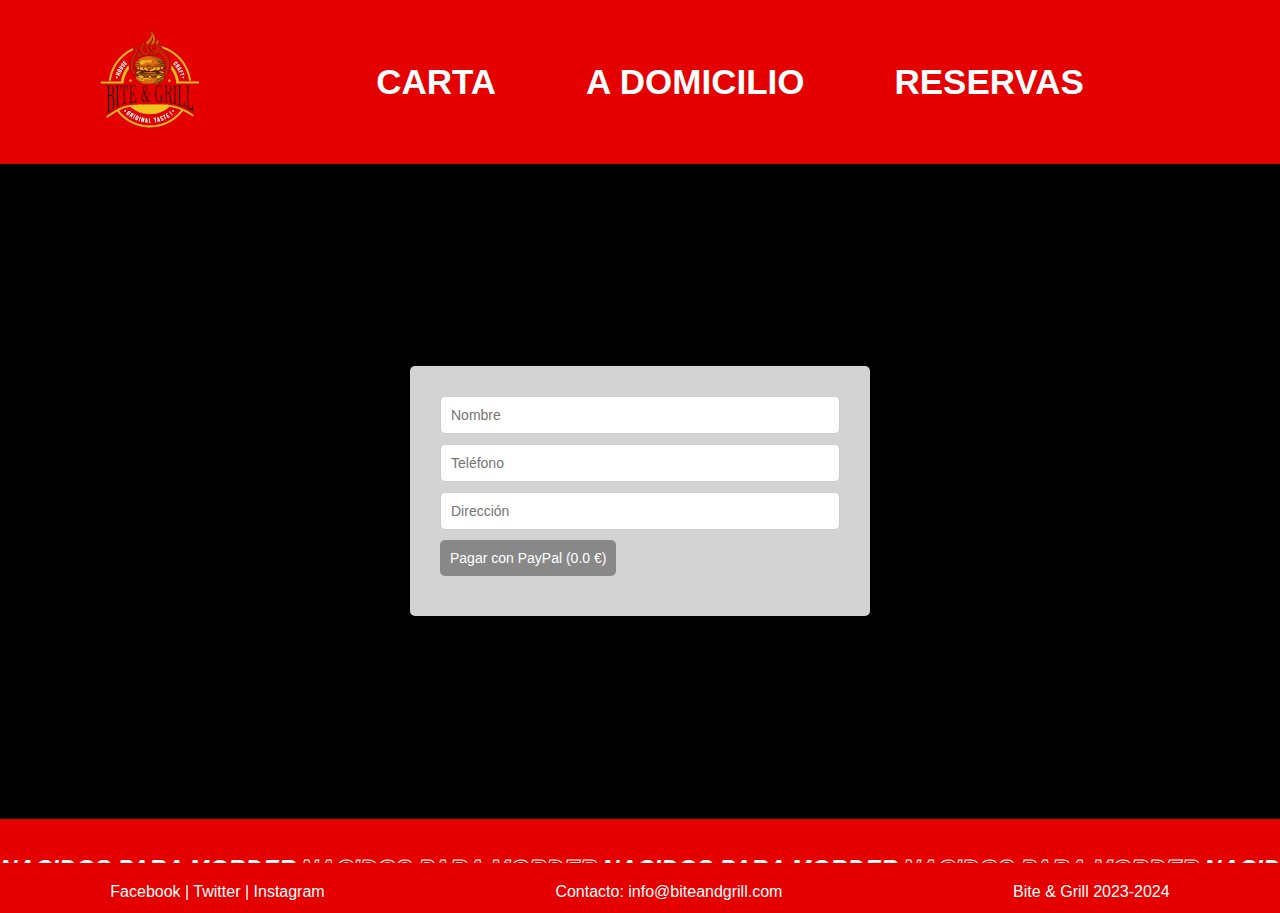
<file: src/other/pagar.html>
<!DOCTYPE html>
<html lang="es">

<head>
    <meta charset="UTF-8">
    <meta name="viewport" content="width=device-width, initial-scale=1.0">
    <title>Bite & Grill</title>
    <link rel="stylesheet" href="../styles/pagar.css">
</head>

<body>
    <header>
        <div class="navbar">
            <!-- Logo -->
            <a  href="../../index.html" class="logo">
                <img src="../images/logo.png" alt="Logo" class="logo-img">
            </a>
            <!-- Enlaces de navegación -->
            <div class="nav-links">
                <a href="carta.html">CARTA</a>
                <a href="domicilio.html">A DOMICILIO</a>
                <a href="reserva.html">RESERVAS</a>
            </div>
        </div>
    </header>

    <div class="pagar">
        <div class="container">
            <input type="text" placeholder="Nombre">
            <input type="tel" placeholder="Teléfono">
            <input type="text" placeholder="Dirección">
            
            <a href="https://www.paypal.com/es/digital-wallet/ways-to-pay/checkout-with-paypal"><button>Pagar con PayPal (0.0 €)</button></a>
        </div>
    </div>
    
    <script>
        const precio = localStorage.getItem("precioPagar");
    
        if (precio) {
            const botonPagar = document.querySelector("button");
            botonPagar.textContent = `Pagar con PayPal (${precio} €)`;
        }
    </script>

    <footer>
        <!-- Animación Footer Rail -->
        <div class="footer-rail">
            <div class="rail-content">
                <p class="texto-blanco">NACIDOS PARA MORDER</p>
                <p class="texto-borde">NACIDOS PARA MORDER</p>
                <p class="texto-blanco">NACIDOS PARA MORDER</p>
                <p class="texto-borde">NACIDOS PARA MORDER</p>
                <p class="texto-blanco">NACIDOS PARA MORDER</p>
                <p class="texto-borde">NACIDOS PARA MORDER</p>
            </div>
            <div class="rail-content">
                <p class="texto-blanco">NACIDOS PARA MORDER</p>
                <p class="texto-borde">NACIDOS PARA MORDER</p>
                <p class="texto-blanco">NACIDOS PARA MORDER</p>
                <p class="texto-borde">NACIDOS PARA MORDER</p>
                <p class="texto-blanco">NACIDOS PARA MORDER</p>
                <p class="texto-borde">NACIDOS PARA MORDER</p>
            </div>
        </div>
        <div class="contenedor-footer">
            <p>Facebook | Twitter | Instagram</p>
            <p>Contacto: info@biteandgrill.com</p>
            <p>Bite & Grill 2023-2024</p>
        </div>
    </footer>
</body>
</html>
</file>
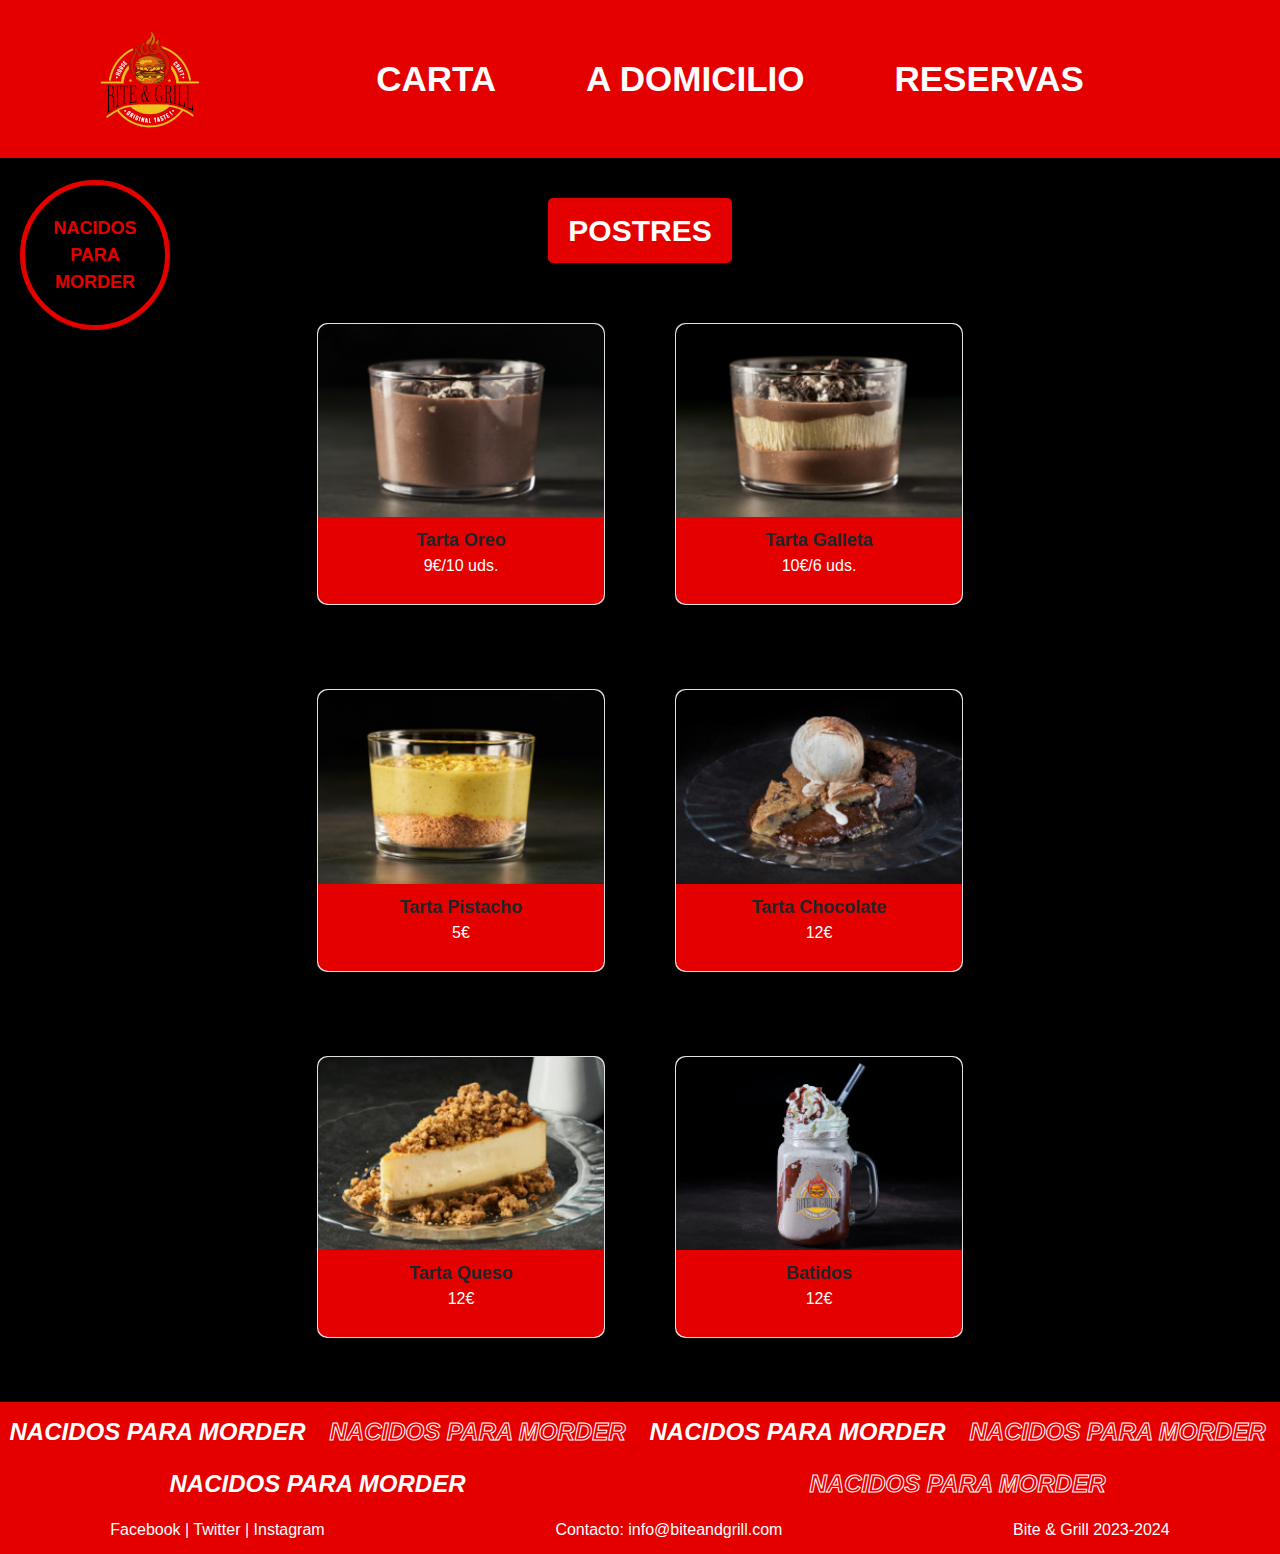
<file: src/other/postres.html>
<!DOCTYPE html>
<html lang="es">

<head>
    <meta charset="UTF-8">
    <meta name="viewport" content="width=device-width, initial-scale=1.0">
    <title>Bite & Grill</title>
    <link href="https://stackpath.bootstrapcdn.com/bootstrap/4.5.2/css/bootstrap.min.css" rel="stylesheet">
    <link rel="stylesheet" href="../styles/productos.css">
</head>

<body>

    <header>
        <div class="navbar">
            <!-- Logo -->
            <a href="../../index.html" class="logo">
                <img src="../images/logo.png" alt="Logo" class="logo-img">
            </a>
            <!-- Enlaces de navegación -->
            <div class="nav-links">
                <a href="carta.html">CARTA</a>
                <a href="domicilio.html">A DOMICILIO</a>
                <a href="reserva.html">RESERVAS</a>
            </div>
        </div>
    </header>

    <div class="carta"> <!-- Fondo negro en todo el body -->
        <div class="container">
            <div class="entrantes">
                Postres
            </div>

            <!-- Rueda con el eslogan -->
            <div class="rueda-container">
                <div class="rueda">
                    <span class="eslogan">Nacidos para morder</span>
                </div>
            </div>
            
            <div class="contenedor-menu">
                <div class="row">
                    <div class="col-12 col-md-6 mb-4 d-flex justify-content-center">
                        <div class="card">
                            <img class="card-img-top" src="../images/postre1escalado.png" alt="Tarta Oreo">
                            <div class="card-body">
                                <a data-bs-toggle="modal" data-bs-target="">Tarta Oreo</a>
                                <p>9€/10 uds.</p>
                            </div>
                        </div>
                    </div>
                    <div class="col-12 col-md-6 mb-4 d-flex justify-content-center">
                        <div class="card">
                            <img class="card-img-top" src="../images/postre2escalado.jpg" alt="Tarta Galleta">
                            <div class="card-body">
                                <a data-bs-toggle="modal" data-bs-target="">Tarta Galleta</a>
                                <p>10€/6 uds.</p>
                            </div>
                        </div>
                    </div>
                </div>
                <div class="row">
                    <div class="col-12 col-md-6 mb-4 d-flex justify-content-center">
                        <div class="card">
                            <img class="card-img-top" src="../images/postre3escalada.jpg" alt="Tarta Pistacho">
                            <div class="card-body">
                                <a data-bs-toggle="modal" data-bs-target="">Tarta Pistacho</a>
                                <p>5€</p>
                            </div>
                        </div>
                    </div>
                    <div class="col-12 col-md-6 mb-4 d-flex justify-content-center">
                        <div class="card">
                            <img class="card-img-top" src="../images/postre4escalado.jpg" alt="Tarta Chocolate">
                            <div class="card-body">
                                <a data-bs-toggle="modal" data-bs-target="">Tarta Chocolate</a>
                                <p>12€</p>
                            </div>
                        </div>
                    </div>
                </div>
                <div class="row">
                    <div class="col-12 col-md-6 mb-4 d-flex justify-content-center">
                        <div class="card">
                            <img class="card-img-top" src="../images/postre5escalada.jpg" alt="Tarta Queso">
                            <div class="card-body">
                                <a data-bs-toggle="modal" data-bs-target="">Tarta Queso</a>
                                <p>12€</p>
                            </div>
                        </div>
                    </div>
                    <div class="col-12 col-md-6 mb-4 d-flex justify-content-center">
                        <div class="card">
                            <img class="card-img-top" src="../images/batidoescalado.jpg" alt="Batidos">
                            <div class="card-body">
                                <a data-bs-toggle="modal" data-bs-target="">Batidos</a>
                                <p>12€</p>
                            </div>
                        </div>
                    </div>
                </div>
            </div>


            <!-- Scripts de Bootstrap 5 -->
            <script src="https://code.jquery.com/jquery-3.5.1.slim.min.js"></script>
            <script src="https://cdn.jsdelivr.net/npm/@popperjs/core@2.10.0/dist/umd/popper.min.js"></script>
            <script src="https://cdn.jsdelivr.net/npm/@popperjs/core@2.10.0/dist/umd/popper.min.js"></script>
            <script src="https://cdn.jsdelivr.net/npm/bootstrap@5.1.3/dist/js/bootstrap.min.js"></script>
        </div>
    </div>
</body>


<footer>
    <!-- Animación Footer Rail -->
    <div class="footer-rail">
        <p class="texto-blanco">NACIDOS PARA MORDER</p>
        <p class="texto-borde">NACIDOS PARA MORDER</p>
        <p class="texto-blanco">NACIDOS PARA MORDER</p>
        <p class="texto-borde">NACIDOS PARA MORDER</p>
        <p class="texto-blanco">NACIDOS PARA MORDER</p>
        <p class="texto-borde">NACIDOS PARA MORDER</p>
    </div>
    <div class="contenedor-footer">
        <p>Facebook | Twitter | Instagram</p>
        <p>Contacto: info@biteandgrill.com</p>
        <p>Bite & Grill 2023-2024</p>
    </div>
</footer>
</div>
</body>

</html>
</file>
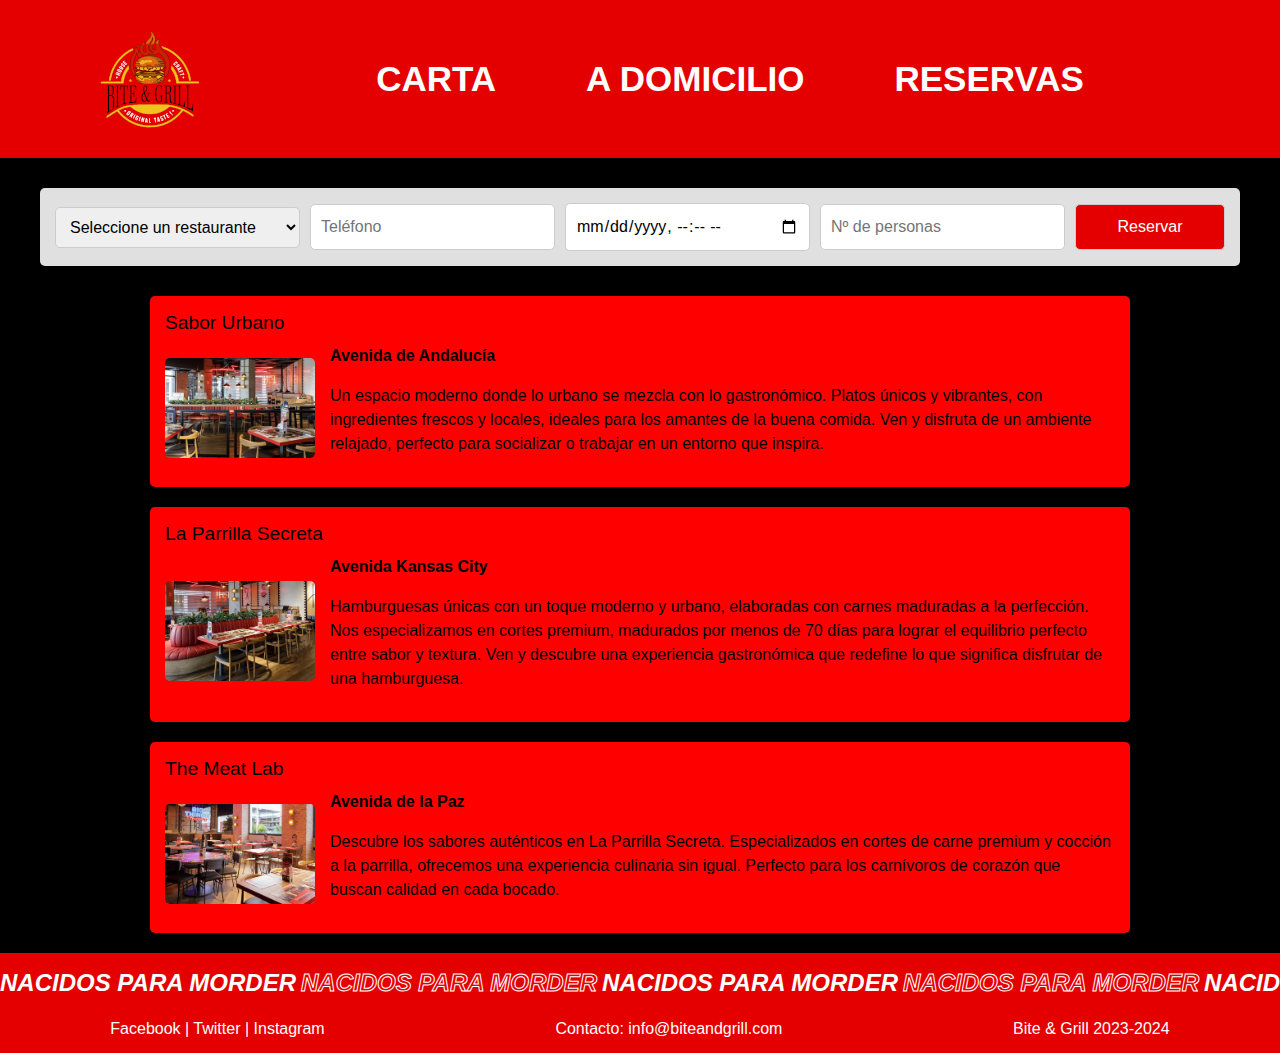
<file: src/other/reserva.html>
<!DOCTYPE html>
<html lang="es">

<head>
    <meta charset="UTF-8">
    <meta name="viewport" content="width=device-width, initial-scale=1.0">
    <title>Reservas</title>
    <link href="https://stackpath.bootstrapcdn.com/bootstrap/4.5.2/css/bootstrap.min.css" rel="stylesheet">
    <link rel="stylesheet" href="../styles/reserva.css">
</head>

<body>
    <!-- Header -->
    <header>
        <div class="navbar">
            <a href="../../index.html" class="logo">
                <img src="../images/logo.png" alt="Logo" class="logo-img">
            </a>
            <!-- Enlaces de navegación -->
            <div class="nav-links">
                <a href="carta.html">CARTA</a>
                <a href="domicilio.html">A DOMICILIO</a>
                <a href="reserva.html">RESERVAS</a>
            </div>
        </div>
    </header>


    <!-- Sección de reservas -->
    <section class="reservas">
        <form id="form-reserva">
            <select name="restaurante" id="restaurante" required>
                <option value="" disabled selected>Seleccione un restaurante</option>
                <option value="Sabor Urbano">Sabor Urbano</option>
                <option value="La Parrilla Secreta">La Parrilla Secreta</option>
                <option value="The Meat Lab">The Meat Lab</option>
            </select>
        
            <input type="tel" placeholder="Teléfono" required>
            <input type="datetime-local" required>
            <input type="number" placeholder="Nº de personas" min="1" required>
            <a data-bs-toggle="modal" data-bs-target="#modalReserva"><button type="submit">Reservar</button></a>
        </form>
    </section>

    <div class="modal fade" id="modalReserva" tabindex="-1" aria-labelledby="modalReservaLabel" aria-hidden="true">
        <div class="modal-dialog" role="document">
            <div class="modal-content">
                
                <!-- Cuerpo del Modal -->
                <div class="modal-body">
                    <p>Tu reserva se ha guardado correctamente.</p>
                </div>
                <!-- Pie del Modal -->
                <div class="modal-footer">
                    <button type="button" class="btn btn-secondary" data-bs-dismiss="modal">Cerrar</button>
                </div>
            </div>
        </div>
    </div>

    <!-- Contenedor de Restaurantes -->
    <div class="restaurant-container">
        <!-- Primer Restaurante -->
        <div class="restaurant">
            <h3>Sabor Urbano</h3>
            <div class="restaurant-content">
                <img src="../images/sabor-urbano.jpg" alt="Sabor Urbano" class="restaurant-img">
                <div class="restaurant-info">
                    <p><strong>Avenida de Andalucía</strong></p>
                    <p>Un espacio moderno donde lo urbano se mezcla con lo gastronómico. Platos únicos y vibrantes, con
                        ingredientes frescos y locales, ideales para los amantes de la buena comida. Ven y disfruta de
                        un ambiente relajado, perfecto para socializar o trabajar en un entorno que inspira.</p>
                </div>
            </div>
        </div>


        <!-- Segundo Restaurante -->
        <div class="restaurant">
            <h3>La Parrilla Secreta</h3>
            <div class="restaurant-content">
                <img src="../images/parrilla-secreta.jpg" alt="La Parrilla Secreta" class="restaurant-img">
                <div class="restaurant-info">
                    <p><strong>Avenida Kansas City</strong></p>
                    <p>Hamburguesas únicas con un toque moderno y urbano, elaboradas con carnes maduradas a la
                        perfección. Nos especializamos en cortes premium, madurados por menos de 70 días para lograr el
                        equilibrio perfecto entre sabor y textura. Ven y descubre una experiencia gastronómica que
                        redefine lo que significa disfrutar de una hamburguesa.</p>
                </div>
            </div>
        </div>


        <!-- Tercer Restaurante -->
        <div class="restaurant">
            <h3>The Meat Lab</h3>
            <div class="restaurant-content">
                <img src="../images/meat-lab.jpg" alt="The Meat Lab" class="restaurant-img">
                <div class="restaurant-info">
                    <p><strong>Avenida de la Paz</strong></p>
                    <p>Descubre los sabores auténticos en La Parrilla Secreta. Especializados en cortes de carne premium
                        y cocción a la parrilla, ofrecemos una experiencia culinaria sin igual. Perfecto para los
                        carnívoros de corazón que buscan calidad en cada bocado.</p>
                </div>
            </div>
        </div>
    </div>

    <!-- Scripts de Bootstrap 5 -->
    <script src="https://code.jquery.com/jquery-3.5.1.slim.min.js"></script>
    <script src="https://cdn.jsdelivr.net/npm/@popperjs/core@2.10.0/dist/umd/popper.min.js"></script>
    <script src="https://cdn.jsdelivr.net/npm/bootstrap@5.1.3/dist/js/bootstrap.min.js"></script>


    <footer>
        <!-- Animación Footer Rail -->
        <div class="footer-rail">
            <div class="rail-content">
                <p class="texto-blanco">NACIDOS PARA MORDER</p>
                <p class="texto-borde">NACIDOS PARA MORDER</p>
                <p class="texto-blanco">NACIDOS PARA MORDER</p>
                <p class="texto-borde">NACIDOS PARA MORDER</p>
                <p class="texto-blanco">NACIDOS PARA MORDER</p>
                <p class="texto-borde">NACIDOS PARA MORDER</p>
            </div>
            <div class="rail-content">
                <p class="texto-blanco">NACIDOS PARA MORDER</p>
                <p class="texto-borde">NACIDOS PARA MORDER</p>
                <p class="texto-blanco">NACIDOS PARA MORDER</p>
                <p class="texto-borde">NACIDOS PARA MORDER</p>
                <p class="texto-blanco">NACIDOS PARA MORDER</p>
                <p class="texto-borde">NACIDOS PARA MORDER</p>
            </div>
        </div>
        <div class="contenedor-footer">
            <p>Facebook | Twitter | Instagram</p>
            <p>Contacto: info@biteandgrill.com</p>
            <p>Bite & Grill 2023-2024</p>
        </div>
    </footer>
</body>

</html>
</file>
<file: src/styles/productos.css>
body {
    margin: 0px !important;
    font-family: 'Montserrat', sans-serif;
}

/* Estilos para el navbar */
.navbar {
    background-color: #E50000;
    /* Color rojo */
    display: flex;
    justify-content: space-between;
    /* Espacio entre logo y enlaces */
    align-items: center;
    /* Centrado vertical */
    padding: 10px 20px;
    /* Espaciado interno */
    padding-top: 30px;
    padding-bottom: 30px;
}

.navbar .logo {
    color: #FFFFFF;
    /* Texto blanco */
    font-weight: bold;
    /* Negrita */
    font-size: 1.5rem;
    /* Tamaño del logo */
    text-decoration: none;
    /* Sin subrayado */
    margin-left: 80px;
}

/* Estilos para los enlaces de navegación */
.navbar .nav-links {
    flex-grow: 1;
    /* Para usar el espacio disponible */
    display: flex;
    justify-content: center;
    /* Centra los enlaces */
    gap: 90px;
    /* Espaciado entre enlaces */
}

/* Enlaces en la barra de navegación */
.navbar .nav-links a {
    color: #FFFFFF;
    /* Texto blanco */
    font-weight: bold;
    /* Negrita */
    font-size: 35px;
    /* Tamaño grande de texto para los enlaces */
    text-decoration: none;
    /* Sin subrayado */
}

/* Efecto hover para los enlaces */
.navbar .nav-links a:hover {
    color: #E50000;
    /* Color de relleno rojo */
    -webkit-text-stroke: 1px white;
    /* Borde blanco */
}

@media (max-width: 768px) {
    .navbar .nav-links a {
        font-size: 24px;
        /* Reduce el tamaño de los enlaces en pantallas pequeñas */
    }

    .navbar .nav-links {
        gap: 30px;
        /* Reduce el espacio entre enlaces */
    }
}

footer {
    background-color: #E50000;
    /* Fondo rojo */
    color: white;
    text-align: center;
    padding-bottom: 12px;
    padding-top: 12px;
    margin-top: auto;
    /* Empuja el footer al final de la página */
    width: 100%;
    /* Asegura que ocupe todo el ancho */
}

.footer-rail {
    display: flex;
    justify-content: space-around;
    flex-wrap: wrap;
    overflow: hidden;
    width: 100%;
    font-weight: 900;
    font-style: italic;
    text-align: center;
    /* Espacio entre el rail y el contenido del footer */
}

.footer-rail p {
    font-size: 1.5rem;
    font-weight: bold;
    animation: slide 10s linear infinite;
    white-space: nowrap;
    margin-right: 5px;
}

@keyframes slide {
    0% {
        transform: translateX(100%);
    }

    100% {
        transform: translateX(-100%);
    }
}

.contenedor-footer {
    display: flex;
    justify-content: space-around;
    flex-wrap: wrap;
    /* Permite que sea responsivo */
    text-align: center;
    gap: 10px;
    /* Espaciado entre los textos */
}

.contenedor-footer p {
    margin: 0;
    font-size: 1rem;
}

.texto-blanco {
    color: white;
}

.texto-borde {
    color: #E50000;
    /* Color de relleno negro */
    -webkit-text-stroke: 1px white;
    /* Borde blanco */
}

@media (max-width: 768px) {
    .contenedor-footer {
        flex-direction: column;
    }

    .footer-rail p {
        font-size: 1rem;
    }
}



.carta {
    background-color: rgb(0, 0, 0);
    /* Fondo negro para toda la página */
}

.container {
    display: flex;
      flex-direction: column;
      align-items: center;
  }
  
  .row {
    margin-bottom: 20px;
  }
  
  .row.justify-content-center {
    text-align: center;
  }

/* Estilo de la tarjeta */
.card {
    width: 18rem;
    margin: 20px;
    margin-bottom: 20px;
    /* Espacio entre las tarjetas */
    border-radius: 10px;
    /* Bordes redondeados */
    box-shadow: 0 4px 8px rgba(0, 0, 0, 0.1);
    /* Sombra sutil */
    transition: transform 0.3s ease, box-shadow 0.3s ease;
    /* Transiciones suaves solo para transform y sombra */
}

/* Efecto de resalto en la tarjeta */
.card:hover {
    transform: scale(1.05);
    /* Aumentar el tamaño de la tarjeta */
    box-shadow: 0 8px 16px rgba(0, 0, 0, 0.2);
    /* Sombra alrededor de la tarjeta */
    color: #fd9a06;
}

/* Estilo para el cuerpo de la tarjeta */
.card-body {
    text-align: center;
    padding: 10px;
    background-color: #E50000;
    /* Color rojo estándar de Bootstrap */
    border-radius: 0 0 10px 10px;
}

/* Estilo del enlace dentro de la tarjeta */
.card-body a {
    color: black;
    text-decoration: none;
    font-weight: bold;
    font-size: 18px;
}

/* Efecto al pasar el mouse sobre el enlace */
.card-body a:hover {
    color: #333;
    /* Cambiar a un gris oscuro cuando se pase el mouse */
}

/* Estilo de la imagen de la tarjeta */
.card-img-top {
    border-radius: 10px 10px 0 0;
    transition: transform 0.3s ease, filter 0.3s ease;
    /* Transiciones suaves solo para la imagen */
}

/* Efecto de resalto en la imagen */
.card-img-top:hover {
    transform: scale(1.05);
    /* Aumentar el tamaño de la imagen */
    filter: brightness(1.2);
    /* Aumentar el brillo de la imagen */
}


p {
    color: white;
}


/* Centramos el contenido del cuerpo de la tarjeta */
.card-body {
    text-align: center;

}

/* Para centrar el div con el título 'Entrantes' */
.entrantes {
    display: inline-block;
    /* Asegurarse de que se ajuste solo al tamaño del texto */
    background-color: #E50000;
    /* Fondo rojo */
    color: white;
    /* Texto blanco */
    padding: 20px 40px;
    /* Espaciado dentro del contenedor */
    border-radius: 5px;
    /* Bordes redondeados */
    font-size: 30px;
    font-weight: bold;
    text-transform: uppercase;
    /* Para hacerlo en mayúsculas */
    margin-bottom: 20px;
    /* Espacio debajo *
    text-align: center; /* Centrar el texto dentro del div */
    padding: 10px 20px;
    justify-content: center;
    /* Centrar contenido horizontalmente */
    align-items: center;
    /* Centrar contenido verticalmente */
    margin-top: 40px;
}

.contenedor-menu {
    display: flex;
    flex-direction: column; /* Alinear las filas verticalmente */
    align-items: center; /* Centrar las tarjetas horizontalmente */
    margin-left: auto;
    margin-right: auto;
    margin-top: 20px;
    /* Eliminar margen izquierdo para evitar desplazamiento */
}


/* Estilo del contenedor que gira */
.rueda-container {
    position: absolute;
    left: 0; /* Mantenerla a la izquierda */
    top: 20%; /* Ajustar según tu diseño */
    display: flex;
    justify-content: flex-start;
    align-items: center;
    height: 150px;
    margin-left: 20px; /* Espacio con el borde izquierdo */
    z-index: 10; /* Asegura que esté sobre otros elementos */
}

.rueda {
    width: 150px;
    /* Ancho de la rueda */
    height: 150px;
    /* Alto de la rueda */
    border-radius: 50%;
    /* Hacerlo redondo */
    border: 5px solid #E50000;
    /* Borde de la rueda */
    display: flex;
    justify-content: center;
    align-items: center;
    position: absolute;
    animation: girar 10s linear infinite;
    /* Animación de giro infinito */
}

/* Estilo del texto dentro de la rueda */
.eslogan {
    font-size: 18px;
    font-weight: bold;
    color: #E50000;
    text-transform: uppercase;
    transform-origin: center center;
    /* El punto de giro será el centro del texto */
    text-align: center;
    padding: 10px;
}

/* Estilo del Modal */
.modal-content {
    background-color: #333;
    /* Fondo oscuro para el modal */
    color: white;
    /* Texto blanco */
}

/* Estilo del Encabezado del Modal */
.modal-header {
    background-color: #e50000;
    /* Fondo rojo en el encabezado */
    color: white;
    /* Color del texto en el encabezado */
    border-bottom: 2px solid #fff;
    /* Línea blanca debajo del encabezado */
}

/* Estilo del Título del Modal */
.modal-title {
    color: white;
    /* Color blanco para el título */
}

/* Estilo del Cuerpo del Modal */
.modal-body {
    background-color: #444;
    /* Fondo oscuro para el cuerpo del modal */
    color: white;
    /* Color blanco para el texto */
}

/* Estilo del Pie del Modal */
.modal-footer {
    background-color: #333;
    /* Fondo oscuro para el pie del modal */
    color: white;
    /* Color blanco para el texto */
    border-top: 2px solid #fff;
    /* Línea blanca encima del pie */
}

/* Estilo del Botón Cerrar */
.close {
    color: white;
    /* Color del botón de cerrar */
    opacity: 1;
    /* Opacidad al máximo para que se vea bien */
}

/* Estilo al pasar el mouse sobre el botón Cerrar */
.close:hover {
    color: #e50000;
    /* Cambia el color del botón al rojo al pasar el mouse */
}


/* Animación de giro */
@keyframes girar {
    0% {
        transform: rotate(0deg);
    }

    100% {
        transform: rotate(360deg);
        /* Gira 360 grados */
    }
}
 /* Cambiar cursor a puntero en títulos e imágenes */
 .card-img-top:hover,
 .card-body a:hover {
     cursor: pointer;
 }
  /* Estilos para el modal */
  .modal-content {
    text-align: center;
    padding: 20px;
}

.modal-body img {
    width: 100%;
    max-width: 300px;
    margin: 0 auto 20px;
    border-radius: 10px;
}

.modal-body p {
    text-align: justify;
    margin-bottom: 10px;
}

.modal-body .alergenos {
    color: #ffc107; /* Amarillo para los alérgenos */
    font-weight: bold;
    margin-top: 10px;
}
</file>
<file: src/styles/carta.css>
body {
  margin: 0px !important;
  font-family: 'Montserrat', sans-serif;
}

/* Estilos para el navbar */
.navbar {
  background-color: #E50000;
  /* Color rojo */
  display: flex;
  justify-content: space-between;
  /* Espacio entre logo y enlaces */
  align-items: center;
  /* Centrado vertical */
  padding: 10px 20px;
  /* Espaciado interno */
  padding-top: 30px;
  padding-bottom: 30px;
}

.navbar .logo {
  color: #FFFFFF;
  /* Texto blanco */
  font-weight: bold;
  /* Negrita */
  font-size: 1.5rem;
  /* Tamaño del logo */
  text-decoration: none;
  /* Sin subrayado */
  margin-left: 80px;
}

/* Estilos para los enlaces de navegación */
.navbar .nav-links {
  flex-grow: 1;
  /* Para usar el espacio disponible */
  display: flex;
  justify-content: center;
  /* Centra los enlaces */
  gap: 90px;
  /* Espaciado entre enlaces */
}

/* Enlaces en la barra de navegación */
.navbar .nav-links a {
  color: #FFFFFF;
  /* Texto blanco */
  font-weight: bold;
  /* Negrita */
  font-size: 35px;
  /* Tamaño grande de texto para los enlaces */
  text-decoration: none;
  /* Sin subrayado */
}

/* Efecto hover para los enlaces */
.navbar .nav-links a:hover {
  color: #E50000;
  /* Color de relleno rojo */
  -webkit-text-stroke: 1px white;
  /* Borde blanco */
}

@media (max-width: 768px) {
  .navbar .nav-links a {
    font-size: 24px;
    /* Reduce el tamaño de los enlaces en pantallas pequeñas */
  }

  .navbar .nav-links {
    gap: 30px;
    /* Reduce el espacio entre enlaces */
  }
}

footer {
  background-color: #E50000;
  /* Fondo rojo */
  color: white;
  text-align: center;
  padding-bottom: 12px;
  padding-top: 12px;
  margin-top: auto;
  /* Empuja el footer al final de la página */
  width: 100%;
  /* Asegura que ocupe todo el ancho */
}

.footer-rail {
  display: flex;
  justify-content: space-around;
  flex-wrap: wrap;
  overflow: hidden;
  width: 100%;
  font-weight: 900;
  font-style: italic;
  text-align: center;
  /* Espacio entre el rail y el contenido del footer */
}

.footer-rail p {
  font-size: 1.5rem;
  font-weight: bold;
  animation: slide 10s linear infinite;
  white-space: nowrap;
  margin-right: 5px;
}

@keyframes slide {
  0% {
    transform: translateX(100%);
  }

  100% {
    transform: translateX(-100%);
  }
}

.contenedor-footer {
  display: flex;
  justify-content: space-around;
  flex-wrap: wrap;
  /* Permite que sea responsivo */
  text-align: center;
  gap: 10px;
  /* Espaciado entre los textos */
}

.contenedor-footer p {
  margin: 0;
  font-size: 1rem;
}

.texto-blanco {
  color: white;
}

.texto-borde {
  color: #E50000;
  /* Color de relleno negro */
  -webkit-text-stroke: 1px white;
  /* Borde blanco */
}

@media (max-width: 768px) {
  .contenedor-footer {
    flex-direction: column;
  }

  .footer-rail p {
    font-size: 1rem;
  }
}





.carta {
  background-color: rgb(0, 0, 0);
  /* Fondo negro para toda la página */
}

.container {
  display: flex;
  flex-direction: column;
  align-items: center;
}

.row {
  margin-bottom: 20px;
}

.row.justify-content-center {
  text-align: center;
}

.row.justify-content-center .card {
  margin-left: auto;
  margin-right: auto;
}

/* Estilo de la tarjeta */
.card {
  width: 18rem;
  margin: 20px;
  margin-bottom: 20px;
  /* Espacio entre las tarjetas */
  border-radius: 10px;
  /* Bordes redondeados */
  transition: transform 0.3s ease, box-shadow 0.3s ease;
  /* Transiciones suaves solo para transform y sombra */
}

/* Efecto de resalto en la tarjeta */
.card:hover {
  transform: scale(1.05);
  /* Aumentar el tamaño de la tarjeta */
  box-shadow: 0 8px 16px rgba(0, 0, 0, 0.2);
  /* Sombra alrededor de la tarjeta */
}

/* Estilo para el cuerpo de la tarjeta */
.card-body {
  text-align: center;
  padding: 10px;
  background-color: #E50000;
  /* Color rojo estándar de Bootstrap */
  border-radius: 0 0 10px 10px;
}

/* Estilo del enlace dentro de la tarjeta */
.card-body a {
  color: black;
  text-decoration: none;
  font-weight: bold;
  font-size: 18px;
}

/* Efecto al pasar el mouse sobre el enlace */
.card-body a:hover {
  color: #333;
  /* Cambiar a un gris oscuro cuando se pase el mouse */
}

/* Estilo de la imagen de la tarjeta */
.card-img-top {
  border-radius: 10px 10px 0 0;
  transition: transform 0.3s ease, filter 0.3s ease;
  /* Transiciones suaves solo para la imagen */
  width: 100%;
  /* Asegura que la imagen ocupe todo el ancho */
  height: auto;
  /* Mantiene la proporción de la imagen */
  object-fit: cover;
}

/* Efecto de resalto en la imagen */
.card-img-top:hover {
  transform: scale(1.05);
  /* Aumentar el tamaño de la imagen */
  filter: brightness(1.2);
  /* Aumentar el brillo de la imagen */
}

/* Para reducir el espaciado entre las filas */
.row {
  margin-bottom: 5px;
  /* Reducir el espacio entre las filas de tarjetas */
}

p {
  color: white;
}

/* Centramos el contenido del cuerpo de la tarjeta */
.card-body {
  text-align: center;
  
}

/* Para centrar el div con el título 'Entrantes' */
.entrantes {
  cursor: pointer;
  /* Cambiar el cursor a mano para que se vea interactivo */
  display: inline-block;
  /* Asegurarse de que se ajuste solo al tamaño del texto */
  background-color: #E50000;
  /* Fondo rojo */
  color: white;
  /* Texto blanco */
  padding: 20px 40px;
  /* Espaciado dentro del contenedor */
  border-radius: 5px;
  /* Bordes redondeados */
  font-size: 30px;
  font-weight: bold;
  text-transform: uppercase;
  /* Para hacerlo en mayúsculas */
  margin-bottom: 20px;
  /* Espacio debajo */
  text-align: center;
  /* Centrar el texto dentro del div */
  padding: 10px 20px;
  justify-content: center;
  /* Centrar contenido horizontalmente */
  align-items: center;
  /* Centrar contenido verticalmente */
}
</file>
<file: src/styles/domicilio.css>
body {
    margin: 0px !important;
    font-family: 'Montserrat', sans-serif;
}

/* Estilos para el navbar */
.navbar {
    background-color: #E50000;
    /* Color rojo */
    display: flex;
    justify-content: space-between;
    /* Espacio entre logo y enlaces */
    align-items: center;
    /* Centrado vertical */
    padding: 10px 20px;
    /* Espaciado interno */
    padding-top: 30px;
    padding-bottom: 30px;
}

.navbar .logo {
    color: #FFFFFF;
    /* Texto blanco */
    font-weight: bold;
    /* Negrita */
    font-size: 1.5rem;
    /* Tamaño del logo */
    text-decoration: none;
    /* Sin subrayado */
    margin-left: 80px;
}

/* Estilos para los enlaces de navegación */
.navbar .nav-links {
    flex-grow: 1;
    /* Para usar el espacio disponible */
    display: flex;
    justify-content: center;
    /* Centra los enlaces */
    gap: 90px;
    /* Espaciado entre enlaces */
}

/* Enlaces en la barra de navegación */
.navbar .nav-links a {
    color: #FFFFFF;
    /* Texto blanco */
    font-weight: bold;
    /* Negrita */
    font-size: 35px;
    /* Tamaño grande de texto para los enlaces */
    text-decoration: none;
    /* Sin subrayado */
}

/* Efecto hover para los enlaces */
.navbar .nav-links a:hover {
    color: #E50000;
    /* Color de relleno rojo */
    -webkit-text-stroke: 1px white;
    /* Borde blanco */
}

@media (max-width: 768px) {
    .navbar .nav-links a {
        font-size: 24px;
        /* Reduce el tamaño de los enlaces en pantallas pequeñas */
    }

    .navbar .nav-links {
        gap: 30px;
        /* Reduce el espacio entre enlaces */
    }
}

footer {
    background-color: #E50000;
    color: white;
    text-align: center;
    padding-bottom: 12px;
    padding-top: 12px;
    margin-top: auto;
    width: 100%;
}

.footer-rail {
    display: flex;
    overflow: hidden;
    width: 100%;
    position: relative;
    height: 2rem;
    margin-bottom: 20px;
}

.rail-content {
    display: flex;
    white-space: nowrap;
    animation: slide 15s linear infinite;
}

.footer-rail p {
    font-size: 1.5rem;
    font-weight: bold;
    margin-right: 5px;
    font-style: italic;
}

@keyframes slide {
    0% {
        transform: translateX(0);
    }
    100% {
        transform: translateX(-100%);
    }
}

.contenedor-footer {
    display: flex;
    justify-content: space-around;
    flex-wrap: wrap;
    text-align: center;
    gap: 10px;
}

.contenedor-footer p {
    margin: 0;
    font-size: 1rem;
}

.texto-blanco {
    color: white;
}

.texto-borde {
    color: #E50000;
    -webkit-text-stroke: 1px white;
}

@media (max-width: 768px) {
    .contenedor-footer {
        flex-direction: column;
    }
    .footer-rail p {
        font-size: 1rem;
    }
}




body {
    font-family: Arial, sans-serif;
    background-color: #000000;
}

.contenedor {
    display: flex;
    justify-content: space-between; /* Espacio entre menú y carrito */
    align-items: flex-start; /* Alinea los elementos arriba */
    padding: 25px;
}

.menu,
.cesta {
    background-color: #e0e0e0;
    padding: 5%;
    border-radius: 4px;
    margin: 1%;
}

.menu {
    width: 60%;
    margin-left: 10%;
    height: 600px;
    overflow-y: auto;
    /* Habilita el scroll vertical */
}

.menu::-webkit-scrollbar {
    width: 12px;
    /* Ancho de la barra */
}

.menu::-webkit-scrollbar-thumb {
    background-color: #888;
    /* Color de la barra */
}

.menu::-webkit-scrollbar-thumb:hover {
    background-color: #555;
    /* Color al pasar el mouse */
}

.menu::-webkit-scrollbar-track {
    background-color: #c0c0c0;
    /* Fondo de la pista de desplazamiento */
}

.cesta {
    width: 35%;
    margin-right: 10%;
    height: 600px;
    display: flex;
    flex-direction: column;
    /* Organiza los elementos en columna */
    justify-content: space-between;
    /* Separa el contenido del botón de pagar */
    overflow-y: auto; /* Scroll si el contenido excede */

}

h2 {
    margin: 0 0 20px;
}

.item {
    display: flex;
    justify-content: space-between;
    align-items: center;
    background-color: #c0c0c0;
    margin-bottom: 10px;
    padding: 10px;
    border-radius: 5px;
    cursor: pointer;
}

.item:hover {
    background-color: #b0b0b0;
}

.cesta-item {
    display: flex;
    justify-content: space-between;
    align-items: center;
    background-color: #c0c0c0;
    margin-bottom: 10px;
    padding: 10px;
    border-radius: 5px;
}

.cesta-item button {
    width: 30px;
    height: 30px;
    display: flex;
    align-items: center;
    justify-content: center;
    border: none;
    background-color: #f5f5f5;
    border-radius: 5px;
    cursor: pointer;
    font-size: 18px;
}
.cesta-item .quantity {
    text-align: center;
    width: 30px;
    font-weight: bold;
}

.cesta-item span.price {
    margin-left: 10px;
    font-weight: bold;
}
.cantidad-control {
    display: flex;
    align-items: center; /* Alinea verticalmente al centro */
    justify-content: center; /* Alinea horizontalmente al centro */
    gap: 10px; /* Espacio entre botones y número */
}

.cantidad-control button {
    width: 30px; /* Ancho uniforme para los botones */
    height: 30px; /* Altura uniforme */
    display: flex;
    align-items: center; /* Centra el texto verticalmente */
    justify-content: center; /* Centra el texto horizontalmente */
    background-color: #e0e0e0;
    border: 1px solid #aaa;
    border-radius: 50%; /* Hace los botones circulares */
    cursor: pointer;
    font-size: 16px;
    font-weight: bold;
    color: #000;
}

.cantidad-control button:hover {
    background-color: #b0b0b0;
}

.pagar {
    text-align: center;
    margin-top: auto;
    /* Empuja el botón al final */
}

.pagar button {
    width: 100%;
    padding: 10px;
    background-color: #c0c0c0;
    border: none;
    color: black;
    font-size: 16px;
    border-radius: 5px;
    cursor: pointer;
}

.pagar button:hover {
    background-color: #b0b0b0;
}
</file>
<file: src/styles/pagar.css>
body {
    margin: 0px !important;
    font-family: 'Montserrat', sans-serif;
}

/* Estilos para el navbar */
.navbar {
    background-color: #E50000;
    /* Color rojo */
    display: flex;
    justify-content: space-between;
    /* Espacio entre logo y enlaces */
    align-items: center;
    /* Centrado vertical */
    padding: 10px 20px;
    /* Espaciado interno */
    padding-top: 30px;
    padding-bottom: 30px;
}

.navbar .logo {
    color: #FFFFFF;
    /* Texto blanco */
    font-weight: bold;
    /* Negrita */
    font-size: 1.5rem;
    /* Tamaño del logo */
    text-decoration: none;
    /* Sin subrayado */
    margin-left: 80px;
}

/* Estilos para los enlaces de navegación */
.navbar .nav-links {
    flex-grow: 1;
    /* Para usar el espacio disponible */
    display: flex;
    justify-content: center;
    /* Centra los enlaces */
    gap: 90px;
    /* Espaciado entre enlaces */
}

/* Enlaces en la barra de navegación */
.navbar .nav-links a {
    color: #FFFFFF;
    /* Texto blanco */
    font-weight: bold;
    /* Negrita */
    font-size: 35px;
    /* Tamaño grande de texto para los enlaces */
    text-decoration: none;
    /* Sin subrayado */
}

/* Efecto hover para los enlaces */
.navbar .nav-links a:hover {
    color: #E50000;
    /* Color de relleno rojo */
    -webkit-text-stroke: 1px white;
    /* Borde blanco */
}

@media (max-width: 768px) {
    .navbar .nav-links a {
        font-size: 24px;
        /* Reduce el tamaño de los enlaces en pantallas pequeñas */
    }

    .navbar .nav-links {
        gap: 30px;
        /* Reduce el espacio entre enlaces */
    }
}

footer {
    background-color: #E50000;
    color: white;
    text-align: center;
    padding-bottom: 12px;
    padding-top: 12px;
    margin-top: auto;
    width: 100%;
}

.footer-rail {
    display: flex;
    overflow: hidden;
    width: 100%;
    position: relative;
    height: 2rem;
    margin-bottom: 20px;
}

.rail-content {
    display: flex;
    white-space: nowrap;
    animation: slide 15s linear infinite;
}

.footer-rail p {
    font-size: 1.5rem;
    font-weight: bold;
    margin-right: 5px;
    font-style: italic;
}

@keyframes slide {
    0% {
        transform: translateX(0);
    }
    100% {
        transform: translateX(-100%);
    }
}

.contenedor-footer {
    display: flex;
    justify-content: space-around;
    flex-wrap: wrap;
    text-align: center;
    gap: 10px;
}

.contenedor-footer p {
    margin: 0;
    font-size: 1rem;
}

.texto-blanco {
    color: white;
}

.texto-borde {
    color: #E50000;
    -webkit-text-stroke: 1px white;
}

@media (max-width: 768px) {
    .contenedor-footer {
        flex-direction: column;
    }
    .footer-rail p {
        font-size: 1rem;
    }
}



.pagar {
    background-color: black;
    padding: 0;
    margin: 0;
    display: flex;
    justify-content: center;
    align-items: center;
    height: 72.73vh;
}

.container {
    background-color: #d3d3d3;
    padding: 30px;
    width: 90%;
    max-width: 400px;
    border-radius: 5px;
    display: flex;
    flex-direction: column;
    align-items: flex-start;
}

.container input, 
.container select, 
.container button {
    width: 100%;
    padding: 10px;
    margin-bottom: 10px;
    border: 1px solid #ccc;
    border-radius: 5px;
    font-size: 14px;
    box-sizing: border-box;
}

.container button {
    background-color: #888;
    color: white;
    border: none;
    cursor: pointer;
}

.container button:hover {
    background-color: #777;
}
</file>
<file: src/styles/reserva.css>
body {
    margin: 0px !important;
    font-family: 'Montserrat', sans-serif;
    background-color: #000;
    /* Fondo negro */
}


/* Estilos para el navbar */
.navbar {
    background-color: #E50000;
    /* Color rojo */
    display: flex;
    justify-content: space-between;
    /* Espacio entre logo y enlaces */
    align-items: center;
    /* Centrado vertical */
    padding: 10px 20px;
    /* Espaciado interno */
    padding-top: 30px;
    padding-bottom: 30px;
}

.navbar .logo {
    color: #FFFFFF;
    /* Texto blanco */
    font-weight: bold;
    /* Negrita */
    font-size: 1.5rem;
    /* Tamaño del logo */
    text-decoration: none;
    /* Sin subrayado */
    margin-left: 80px;
}

/* Estilos para los enlaces de navegación */
.navbar .nav-links {
    flex-grow: 1;
    /* Para usar el espacio disponible */
    display: flex;
    justify-content: center;
    /* Centra los enlaces */
    gap: 90px;
    /* Espaciado entre enlaces */
}

/* Enlaces en la barra de navegación */
.navbar .nav-links a {
    color: #FFFFFF;
    /* Texto blanco */
    font-weight: bold;
    /* Negrita */
    font-size: 35px;
    /* Tamaño grande de texto para los enlaces */
    text-decoration: none;
    /* Sin subrayado */
}

/* Efecto hover para los enlaces */
.navbar .nav-links a:hover {
    color: #E50000;
    /* Color de relleno rojo */
    -webkit-text-stroke: 1px white;
    /* Borde blanco */
}

@media (max-width: 768px) {
    .navbar .nav-links a {
        font-size: 24px;
        /* Reduce el tamaño de los enlaces en pantallas pequeñas */
    }

    .navbar .nav-links {
        gap: 30px;
        /* Reduce el espacio entre enlaces */
    }
}

/* Sección de reservas */
.reservas {
    margin: 30px auto;
    /* Espacio entre el header y la sección */

    /* Espaciado lateral */
    width: 100%;
    /* Ocupar todo el ancho */
}

.reservas form {
    display: flex;
    /* Alinea los elementos horizontalmente */
    justify-content: center;
    align-items: center;
    gap: 10px;
    /* Espacio entre elementos */
    background-color: #e0e0e0;
    padding: 15px;
    border-radius: 5px;
    box-shadow: 0 4px 8px rgba(0, 0, 0, 0.2);
    width: 100%;
    /* Ocupar todo el ancho disponible */
    max-width: 1200px;
    /* Máximo ancho */
    margin: 0 auto;
    /* Centrado */
    box-sizing: border-box;
}

.reservas form select,
.reservas form input,
.reservas form button {
    padding: 10px;
    font-size: 16px;
    border: 1px solid #ccc;
    border-radius: 5px;
    flex: 1;
    /* Hace que los elementos se ajusten al espacio */
    min-width: 150px;
    /* Evita que sean muy pequeños */
}

.reservas form button {
    background-color: #e50000;
    color: white;
    cursor: pointer;
    transition: background-color 0.3s;
    flex: 0.5;
    /* Botón más pequeño que los otros inputs */
}

.reservas form button:hover {
    background-color: #c00000;
}

/* Estilo general para el contenedor */
.restaurant-container {
    display: flex;
    flex-direction: column;
    gap: 20px;
    margin: 20px;
    margin-left: 150px;
    margin-right: 150px;
}


/* Estilo para cada restaurante */
.restaurant {
    background-color: red;
    padding: 15px;
    color: white;
    border-radius: 5px;
}


/* Estilo para el contenido del restaurante */
.restaurant-content {
    display: flex;
    align-items: center;
    color: #000;
    gap: 15px;
    /* Espacio entre la imagen y el texto */
}


/* Imagen del restaurante */
.restaurant-img {
    width: 150px;
    height: 100px;
    object-fit: cover;
    /* Mantiene la proporción de la imagen */
    border-radius: 5px;
}


/* Información del restaurante */
.restaurant-info {
    flex: 1;
    /* Hace que el texto ocupe el espacio restante */
}


.restaurant h3 {
    margin-bottom: 10px;
    font-size: 1.2em;
    color: #000;
}



/* Estilo del Modal */
.modal-content {
    background-color: #333;
    /* Fondo oscuro para el modal */
    color: white;
    /* Texto blanco */
}

/* Estilo del Encabezado del Modal */
.modal-header {
    background-color: #e50000;
    /* Fondo rojo en el encabezado */
    color: white;
    /* Color del texto en el encabezado */
    border-bottom: 2px solid #fff;
    /* Línea blanca debajo del encabezado */
}

/* Estilo del Título del Modal */
.modal-title {
    color: white;
    /* Color blanco para el título */
}

/* Estilo del Cuerpo del Modal */
.modal-body {
    background-color: #444;
    /* Fondo oscuro para el cuerpo del modal */
    color: white;
    /* Color blanco para el texto */
}

/* Estilo del Pie del Modal */
.modal-footer {
    background-color: #333;
    /* Fondo oscuro para el pie del modal */
    color: white;
    /* Color blanco para el texto */
    border-top: 2px solid #fff;
    /* Línea blanca encima del pie */
}

/* Estilo del Botón Cerrar */
.close {
    color: white;
    /* Color del botón de cerrar */
    opacity: 1;
    /* Opacidad al máximo para que se vea bien */
}

/* Estilo al pasar el mouse sobre el botón Cerrar */
.close:hover {
    color: #e50000;
    /* Cambia el color del botón al rojo al pasar el mouse */
}

/* Estilos para el modal */
.modal-content {
    text-align: center;
    padding: 20px;
}

.modal-body img {
    width: 100%;
    max-width: 300px;
    margin: 0 auto 20px;
    border-radius: 10px;
}

.modal-body p {
    text-align: justify;
    margin-bottom: 10px;
}

.modal-body .alergenos {
    color: #ffc107;
    /* Amarillo para los alérgenos */
    font-weight: bold;
    margin-top: 10px;
}



footer {
    background-color: #E50000;
    color: white;
    text-align: center;
    padding-bottom: 12px;
    padding-top: 12px;
    margin-top: auto;
    width: 100%;
}

.footer-rail {
    display: flex;
    overflow: hidden;
    width: 100%;
    position: relative;
    height: 2rem;
    margin-bottom: 20px;
}

.rail-content {
    display: flex;
    white-space: nowrap;
    animation: slide 15s linear infinite;
}

.footer-rail p {
    font-size: 1.5rem;
    font-weight: bold;
    margin-right: 5px;
    font-style: italic;
}

@keyframes slide {
    0% {
        transform: translateX(0);
    }
    100% {
        transform: translateX(-100%);
    }
}

.contenedor-footer {
    display: flex;
    justify-content: space-around;
    flex-wrap: wrap;
    text-align: center;
    gap: 10px;
}

.contenedor-footer p {
    margin: 0;
    font-size: 1rem;
}

.texto-blanco {
    color: white;
}

.texto-borde {
    color: #E50000;
    -webkit-text-stroke: 1px white;
}

@media (max-width: 768px) {
    .contenedor-footer {
        flex-direction: column;
    }
    .footer-rail p {
        font-size: 1rem;
    }
}
</file>
